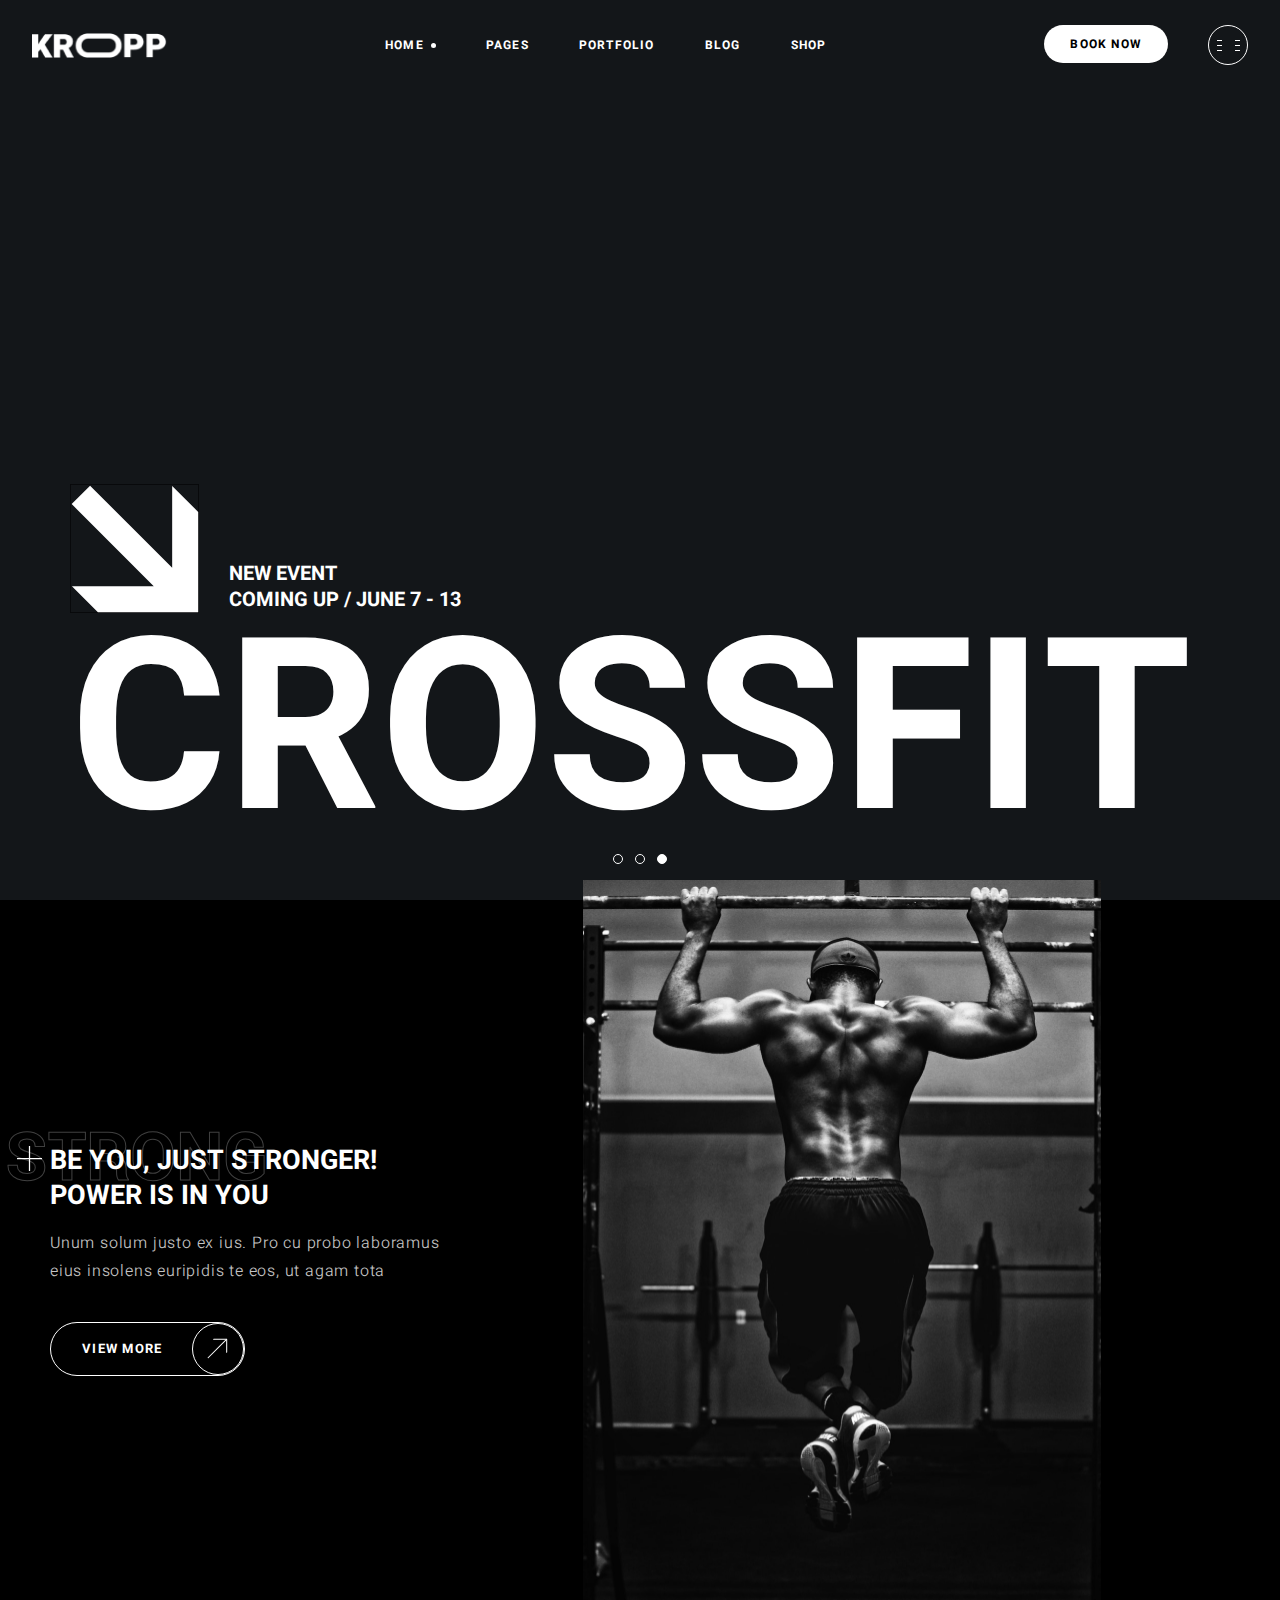
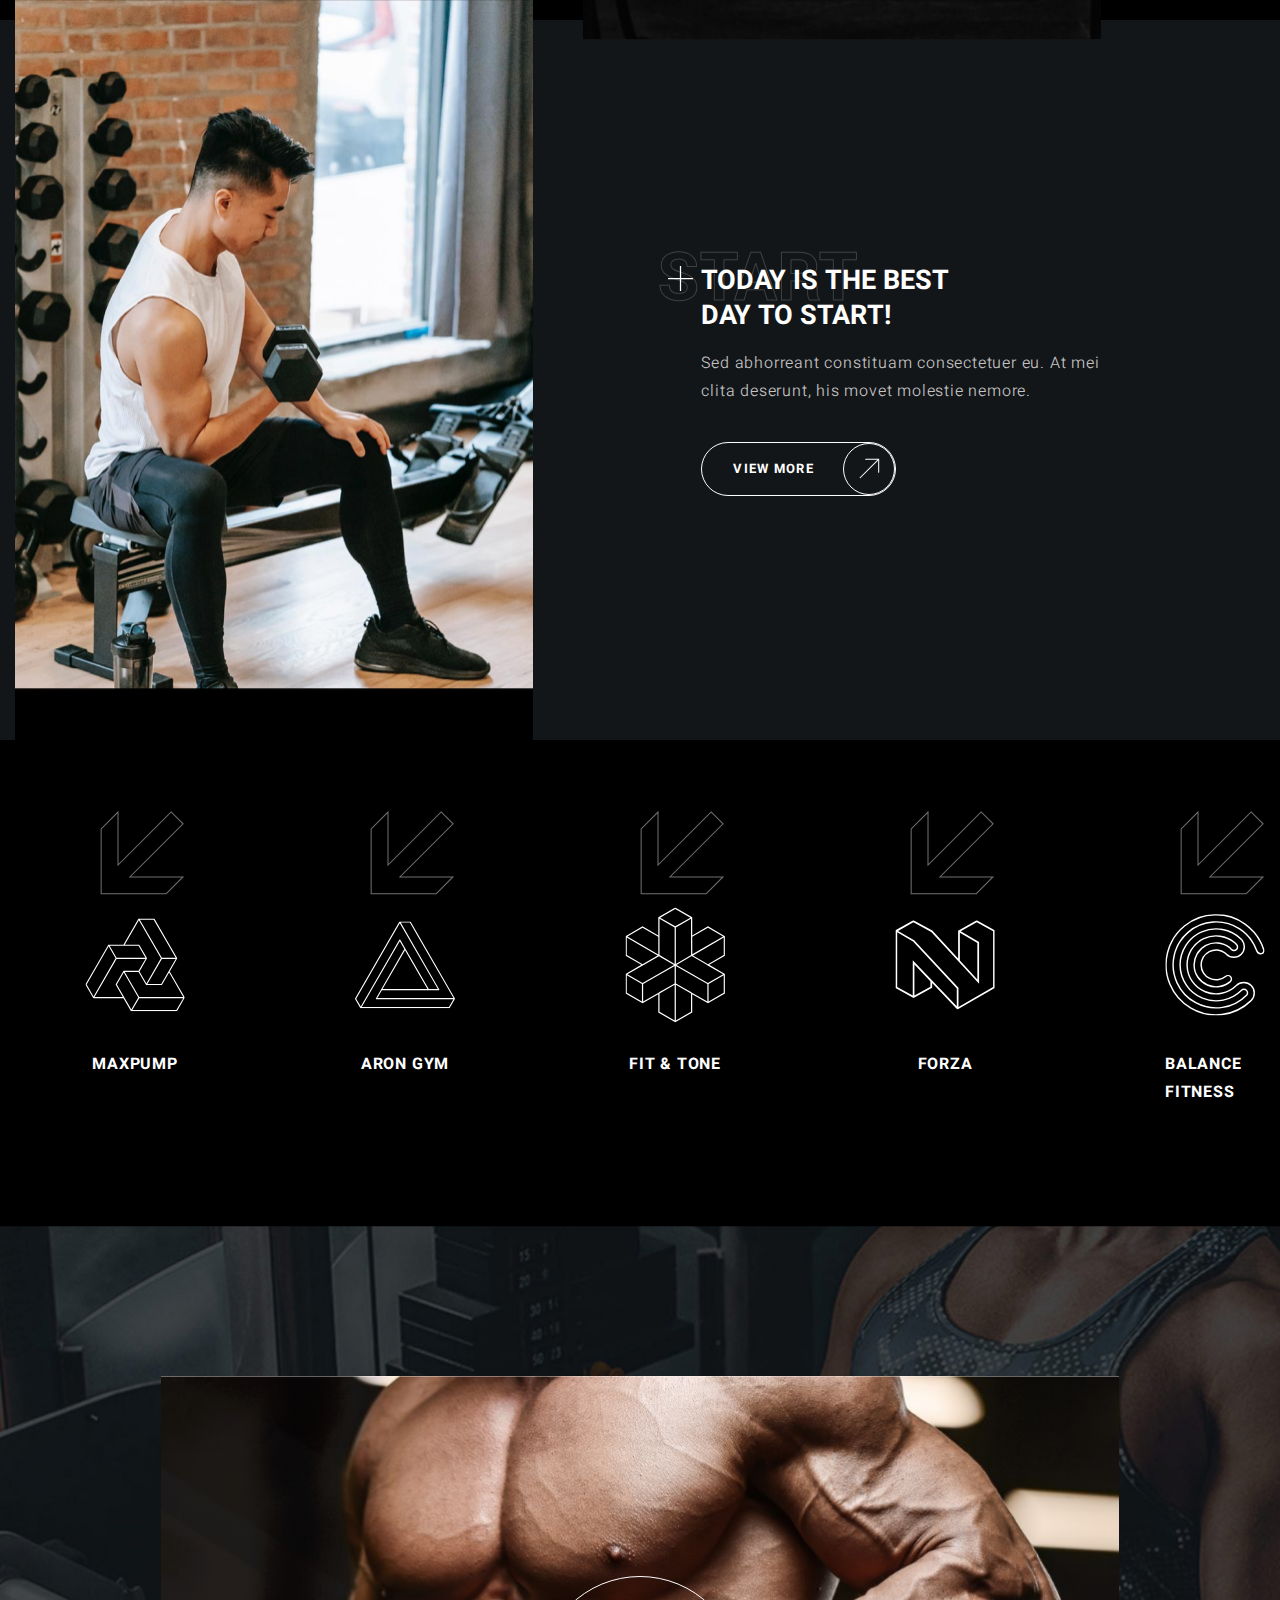
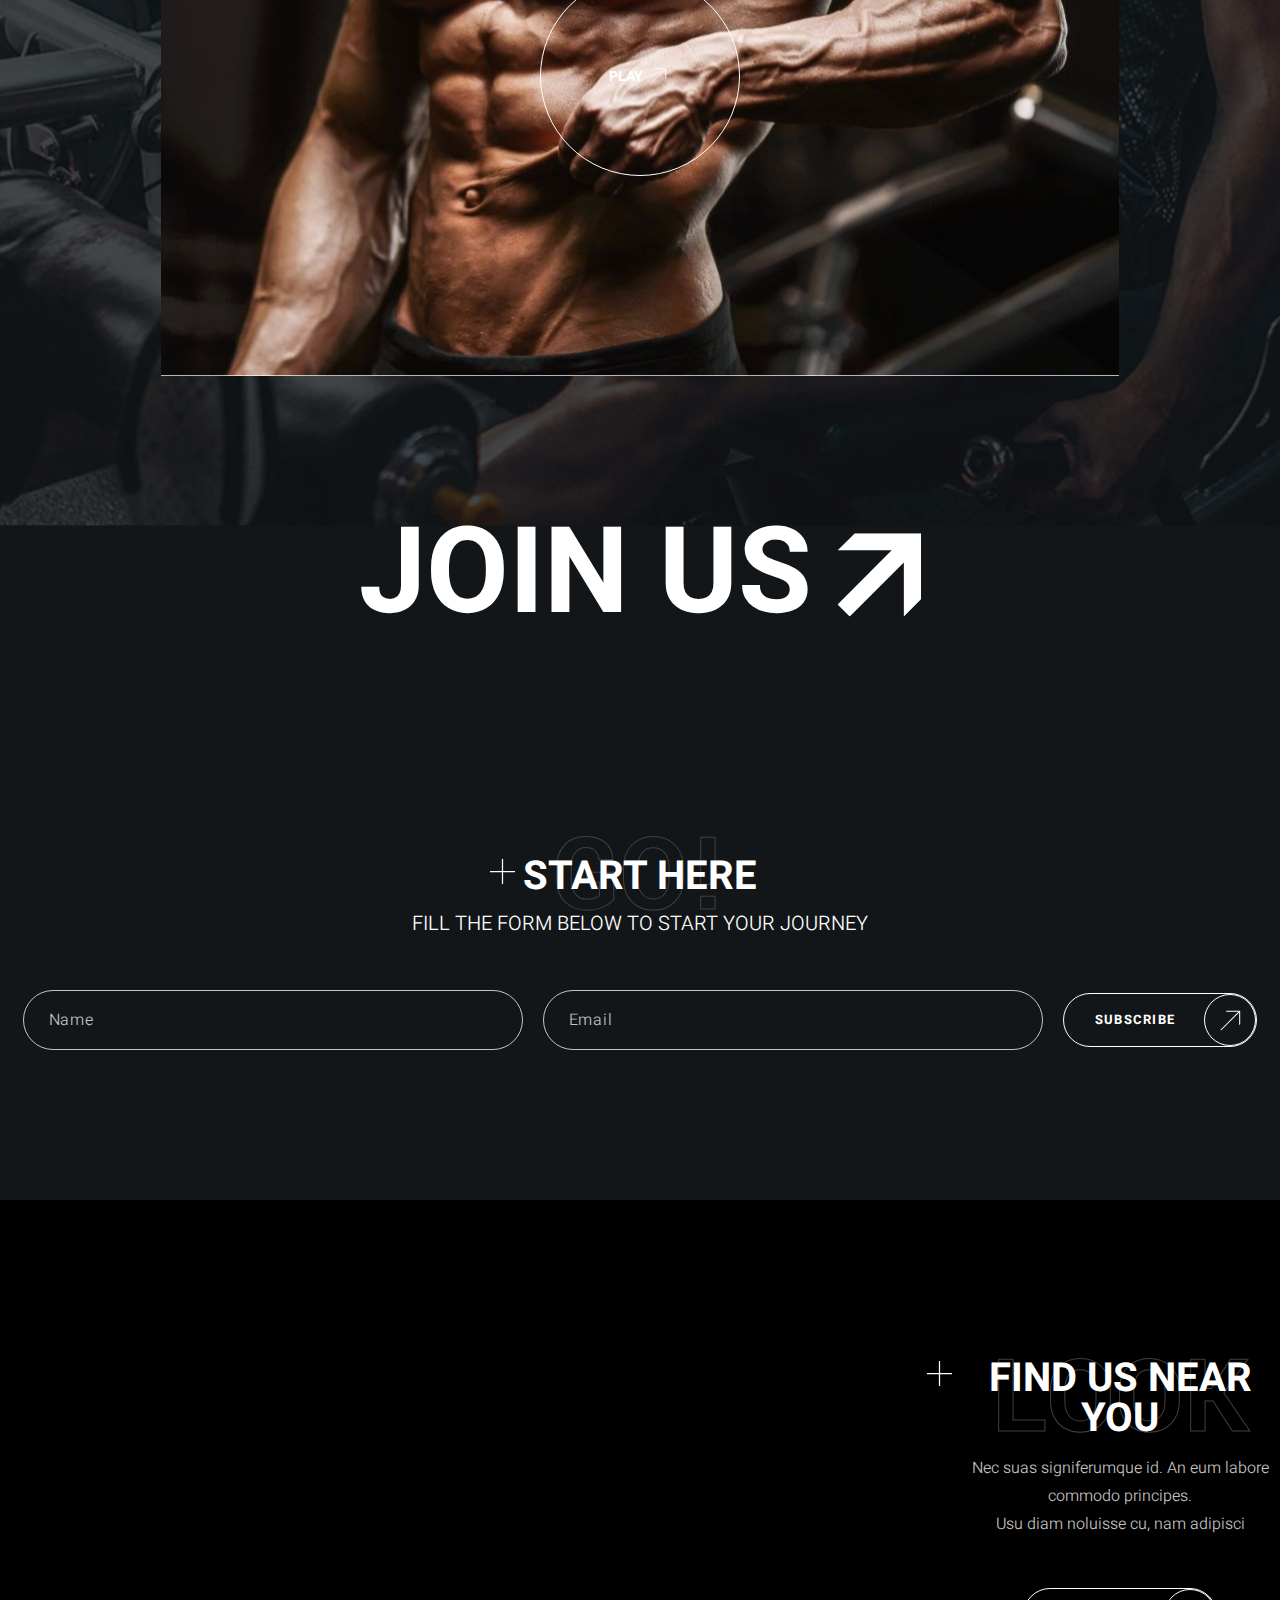
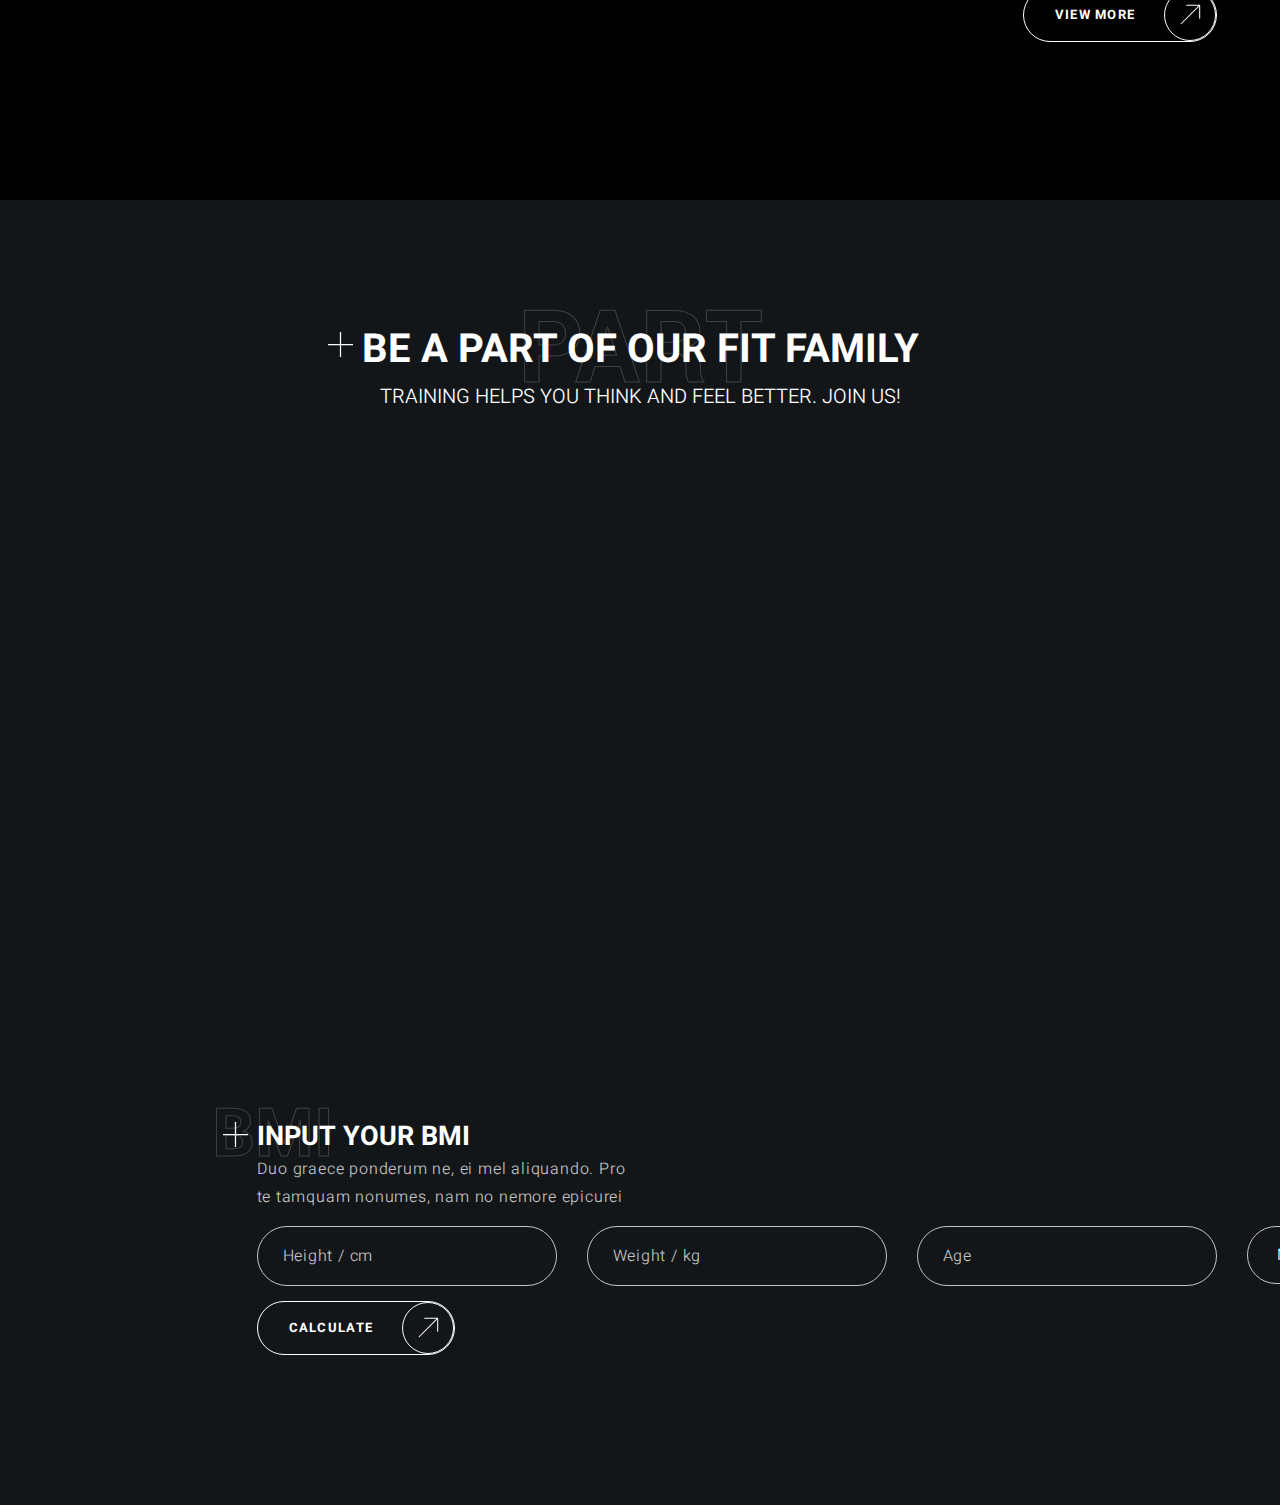
<file: index.html>
<!DOCTYPE html>
<html lang="en">
  <head>
    <meta charset="UTF-8" />
    <meta name="viewport" content="width=device-width, initial-scale=1.0" />
    <title>Kropp Fitness</title>

    <!-- CSS -->
    <link rel="stylesheet" href="./static/styles/style.css" />
  </head>

  <body>
    <header class="header">
      <a class="header-logo" href="/">
        <img
          class="header-logo-image"
          src="./static/images/logo.png"
          alt="logo-img"
          width="135"
          height="25"
          loading="lazy"
        />
      </a>
      <nav class="header-menu">
        <ul class="header-menu-list">
          <li class="header-menu-item">
            <a href="/" class="header-menu-link is-current">Home</a>
          </li>
          <li class="header-menu-item">
            <a href="/" class="header-menu-link">Pages</a>
          </li>
          <li class="header-menu-item">
            <a href="/" class="header-menu-link">Portfolio</a>
          </li>
          <li class="header-menu-item">
            <a href="/" class="header-menu-link">Blog</a>
          </li>
          <li class="header-menu-item">
            <a href="/" class="header-menu-link">Shop</a>
          </li>
        </ul>
      </nav>
      <div class="header-actions">
        <button class="header-book-button button" type="button">
          Book now
        </button>
        <button
          class="header-burger-button"
          type="button"
          title="Text Open Menu"
        >
          <span class="visually-hidden">Open Menu</span>
          <span class="header-burger-button-line"></span>
          <span class="header-burger-button-line"></span>
          <span class="header-burger-button-line"></span>
        </button>
      </div>
    </header>
    <main class="content">
      <h1 class="visually-hidden">Kropp Fitness Club</h1>
      <section class="banner">
        <h2 class="visually-hidden">Upcomming-events</h2>
        <div class="banner-body">
          <div class="banner-info">
            New event <br />
            coming up /&nbsp;<time datetime="06-07">june 7</time>&nbsp;-&nbsp;
            <time datetime="06-13">13</time>
          </div>
          <h3 class="banner-title">Crossfit</h3>
        </div>
        <div class="banner-pagination">
          <ul class="banner-pagination-list">
            <li class="banner-pagination-item">
              <button class="banner-pagination-button" type="button"></button>
            </li>
            <li class="banner-pagination-item">
              <button class="banner-pagination-button" type="button"></button>
            </li>
            <li class="banner-pagination-item">
              <button
                class="banner-pagination-button is-current"
                type="button"
              ></button>
            </li>
          </ul>
        </div>
      </section>

      <section class="motivation">
        <h2 class="visually-hidden">motivation</h2>
        <ul class="motivation-list">
          <li class="motivation-item">
            <div class="motivation-card container">
              <div class="motivation-card-body">
                <h3
                  class="motivation-card-title title-medium backgr-title"
                  data-title="strong"
                >
                  Be you, just stronger! <br />
                  Power is in you
                </h3>
                <div class="motivation-card-description description-light">
                  <p>
                    Unum solum justo ex ius. Pro cu probo laboramus eius
                    insolens euripidis te eos, ut agam tota
                  </p>
                </div>
                <a href="/" class="motivation-card-btn button arrow-btn"
                  >View more</a
                >
              </div>
              <img
                class="motivation-card-image"
                src="./static/images/motivation/1.jpg"
                alt="man doing pull-ups"
                width="518"
                height="760"
                loading="lazy"
              />
            </div>
          </li>
          <li class="motivation-item">
            <div class="motivation-card container">
              <div class="motivation-card-body">
                <h3
                  class="motivation-card-title title-medium backgr-title"
                  data-title="start"
                >
                  Today is the best <br />
                  day to start!
                </h3>
                <div class="motivation-card-description description-light">
                  <p>
                    Sed abhorreant constituam consectetuer eu. At mei clita
                    deserunt, his movet molestie nemore.
                  </p>
                </div>
                <a href="/" class="motivation-card-btn button arrow-btn"
                  >View more</a
                >
              </div>
              <img
                class="motivation-card-image"
                src="./static/images/motivation/2.jpg"
                alt="man doing pull-ups"
                width="518"
                height="760"
                loading="lazy"
              />
            </div>
          </li>
        </ul>
      </section>

      <section class="training-types container-wide">
        <h2 class="visually-hidden">Types of Training</h2>
        <ul class="training-types-list">
          <!-- 1 -->
          <li class="training-types-item">
            <img
              class="training-types-img"
              src="/static/icons/training/1.svg"
              alt="training-type-img"
              width="150"
              height="140"
              loading="lazy"
            />
            <h3 class="training-types-item-text">Maxpump</h3>
          </li>
          <!-- 2 -->
          <li class="training-types-item">
            <img
              class="training-types-img"
              src="/static/icons/training/2.svg"
              alt="training-type-img"
              width="150"
              height="140"
              loading="lazy"
            />
            <h3 class="training-types-item-text">aron gym</h3>
          </li>
          <!-- 3 -->
          <li class="training-types-item">
            <img
              class="training-types-img"
              src="/static/icons/training/3.svg"
              alt="training-type-img"
              width="150"
              height="140"
              loading="lazy"
            />
            <h3 class="training-types-item-text">fit & tone</h3>
          </li>
          <!-- 4 -->
          <li class="training-types-item">
            <img
              class="training-types-img"
              src="/static/icons/training/4.svg"
              alt="training-type-img"
              width="150"
              height="140"
              loading="lazy"
            />
            <h3 class="training-types-item-text">forza</h3>
          </li>
          <!-- 5 -->
          <li class="training-types-item">
            <img
              class="training-types-img"
              src="/static/icons/training/5.svg"
              alt="training-type-img"
              width="150"
              height="140"
              loading="lazy"
            />
            <h3 class="training-types-item-text">balance fitness</h3>
          </li>
          <!-- 6 -->
          <li class="training-types-item">
            <img
              class="training-types-img"
              src="/static/icons/training/6.svg"
              alt="training-type-img"
              width="150"
              height="140"
              loading="lazy"
            />
            <h3 class="training-types-item-text">body sculpt</h3>
          </li>
        </ul>
      </section>

      <section class="join-us">
        <div class="join-us__video-wrapper">
          <video
            class="join-us__video"
            src=""
            width="960"
            height="600"
            poster="/static/images/join_us/video-poster-img.jpg"
          ></video>
          <button class="join-us__video-play-button" type="button">Play</button>
        </div>
        <div class="join-us__body container">
          <h2 class="join-us__title">Join Us</h2>
          <form class="join-us__form">
            <header class="join-us__form-header">
              <h3
                class="join-us__form-title backgr-title medium-title"
                data-title="GO!"
              >
                Start here
              </h3>
              <div class="join-us__form-description description-light-upper">
                fill the form below to start your journey
              </div>
            </header>
            <div class="join-us__form-body">
              <label for="user-name" class="visually-hidden">Name</label>
              <label for="user-email" class="visually-hidden">email</label>
              <input
                type="text"
                id="user-name"
                class="join-us__form-input input"
                type="text"
                placeholder="Name"
              />
              <input
                type="text"
                id="user-email"
                class="join-us__form-input input"
                type="email"
                placeholder="Email"
              />
              <div class="join-us__form-button">
                <button class="button arrow-btn" type="submit">
                  Subscribe
                </button>
              </div>
            </div>
          </form>
        </div>
      </section>

      <section class="location container-wide">
        <img
          class="location__map"
          src="./static/images/location/map.jpg"
          alt="map-img"
          width="960"
          height="600"
          loading="lazy"
        />
        <div class="location__body">
          <h2
            class="location__body-title backgr-title medium-title"
            data-title="look"
          >
            Find us near you
          </h2>
          <p class="location__body-text">
            Nec suas signiferumque id. An eum labore commodo principes. <br />
            Usu diam noluisse cu, nam adipisci
          </p>
          <button class="location__body-btn button arrow-btn" type="button">
            view more
          </button>
        </div>
      </section>

      <section class="family">
        <div class="family__title container">
          <h2
            class="family__header backgr-title-centered medium-title"
            data-title="part"
          >
            be a part of our fit family
          </h2>
          <div class="family__desc">
            <p class="description-light-upper">
              Training helps you think and feel better. join us!
            </p>
          </div>
        </div>
        <div class="family__body container-wide">
          <img
            src="/static/images/family/1.jpg"
            alt="family-img"
            width="414"
            height="497"
            loading="lazy"
          />
          <img
            src="/static/images/family/2.jpg"
            alt="family-img"
            width="744"
            height="497"
            loading="lazy"
          />
          <img
            src="/static/images/family/3.jpg"
            alt="family-img"
            width="396"
            height="497"
            loading="lazy"
          />
          <img
            src="/static/images/family/4.jpg"
            alt="family-img"
            width="396"
            height="497"
            loading="lazy"
          />
          <img
            src="/static/images/family/5.jpg"
            alt="family-img"
            width="414"
            height="497"
            loading="lazy"
          />
        </div>
      </section>

      <section class="calculate">
        <div class="calculate__wrapper container">
          <div class="calculate__mbi">
            <div class="calculate__head">
              <h2
                class="calculate__title title-medium backgr-title"
                data-title="bmi"
              >
                Input your BMI
              </h2>
              <div class="calculate__desc">
                <p class="description-light">
                  Duo graece ponderum ne, ei mel aliquando. Pro te tamquam
                  nonumes, nam no nemore epicurei
                </p>
              </div>
            </div>
            <div class="calculate__form">
              <div class="calculate__form-body">

                <!-- 1 -->
                <label for="calculate-height" class="visually-hidden"
                  >Height</label
                >
                <input
                  type="number"
                  id="calculate-height"
                  class="calculate__input input"
                  placeholder="Height / cm"
                />

                <!-- 2 -->
                <label for="calculate-weight" class="visually-hidden"
                  >Weight</label
                >
                <input
                  type="number"
                  id="calculate-weight"
                  class="calculate__input input"
                  placeholder="Weight / kg"
                />

                <!-- 3 -->
                <label for="calculate-age" class="visually-hidden"
                  >Age</label
                >
                <input
                  type="number"
                  id="calculate-age"
                  class="calculate__input input"
                  placeholder="Age"
                />

                <!-- select 1 -->
                 <select name="" id="" class="calculate__input input">
                  <option value="Male">Male</option>
                  <option value="Female">Female</option>
                 </select>
              </div>
              <div class="calculate__button">
                <button class="button arrow-btn" type="submit">
                  calculate
                </button>
              </div>
            </div>
          </div>
          <div class="calculate__status">
            <div class="calculate__table"></div>
          </div>
        </div>
      </section>
    </main>

    <footer></footer>
  </body>
</html>
</file>
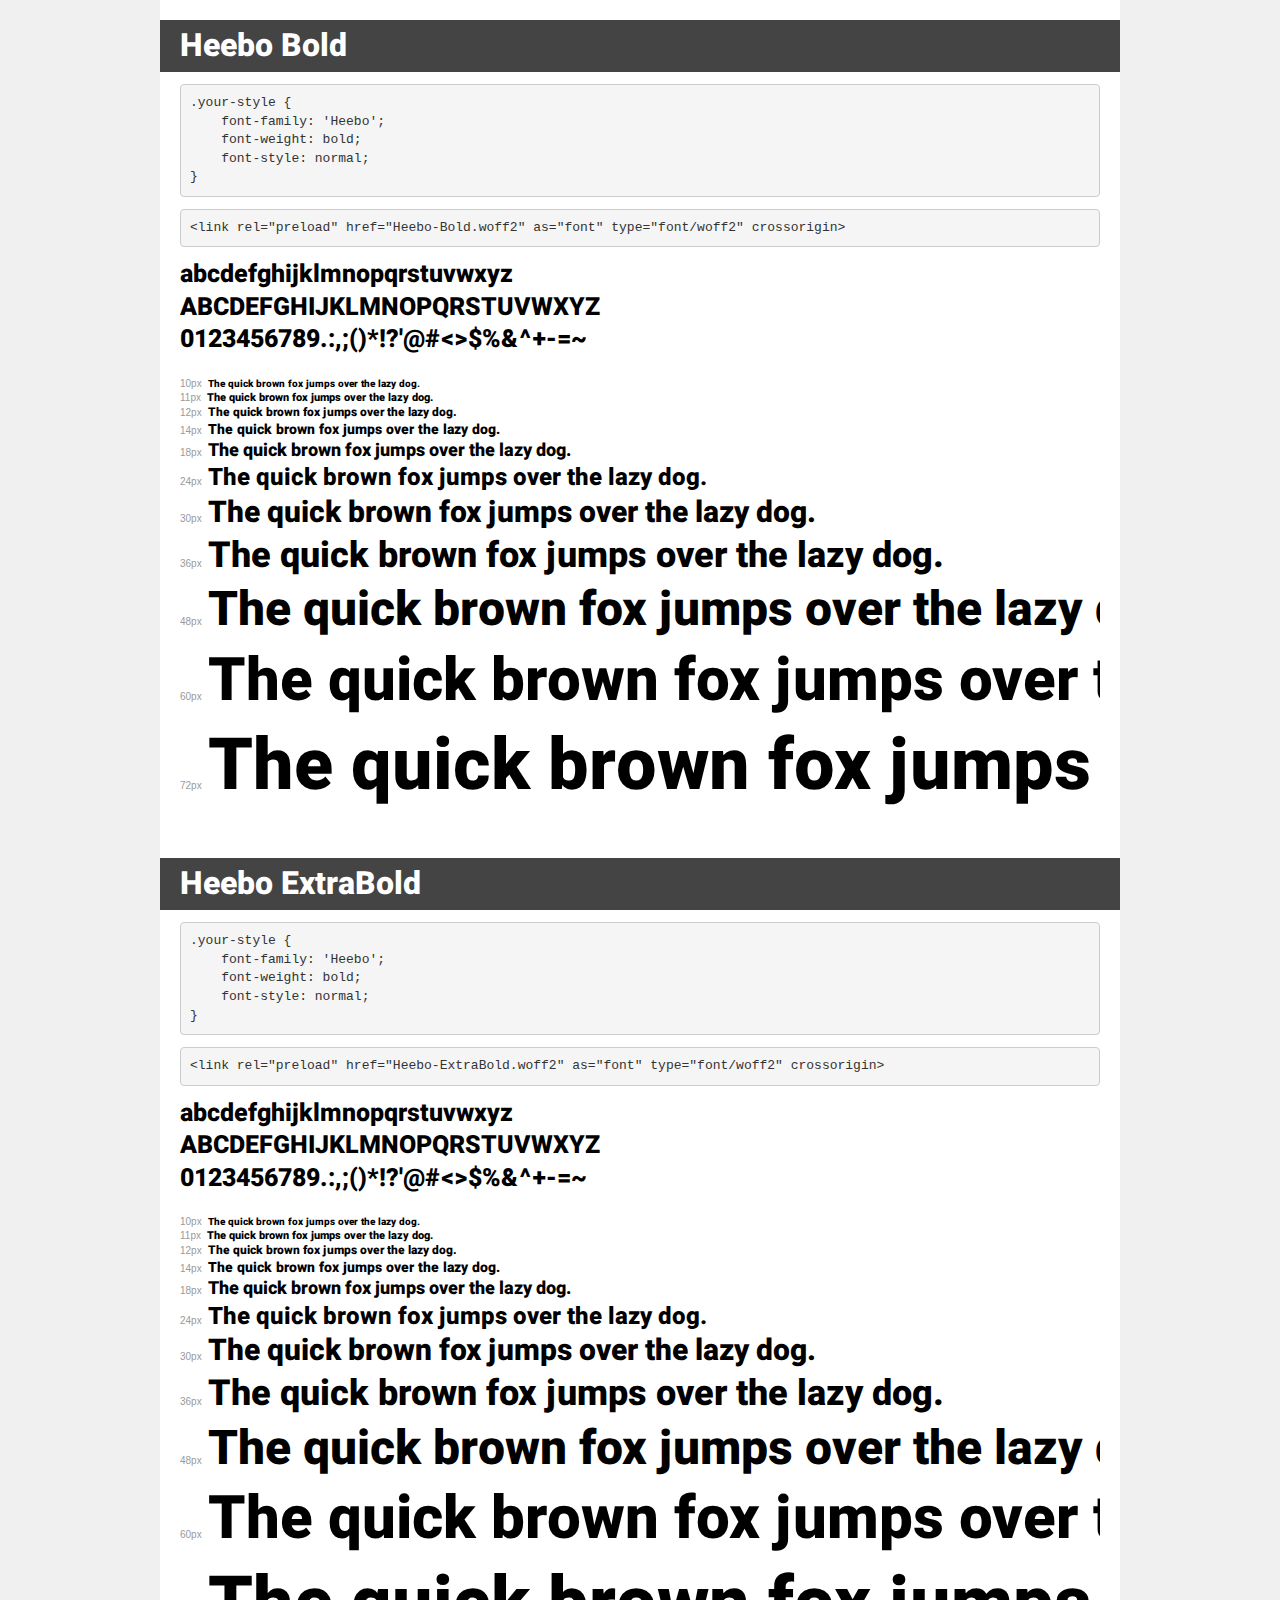
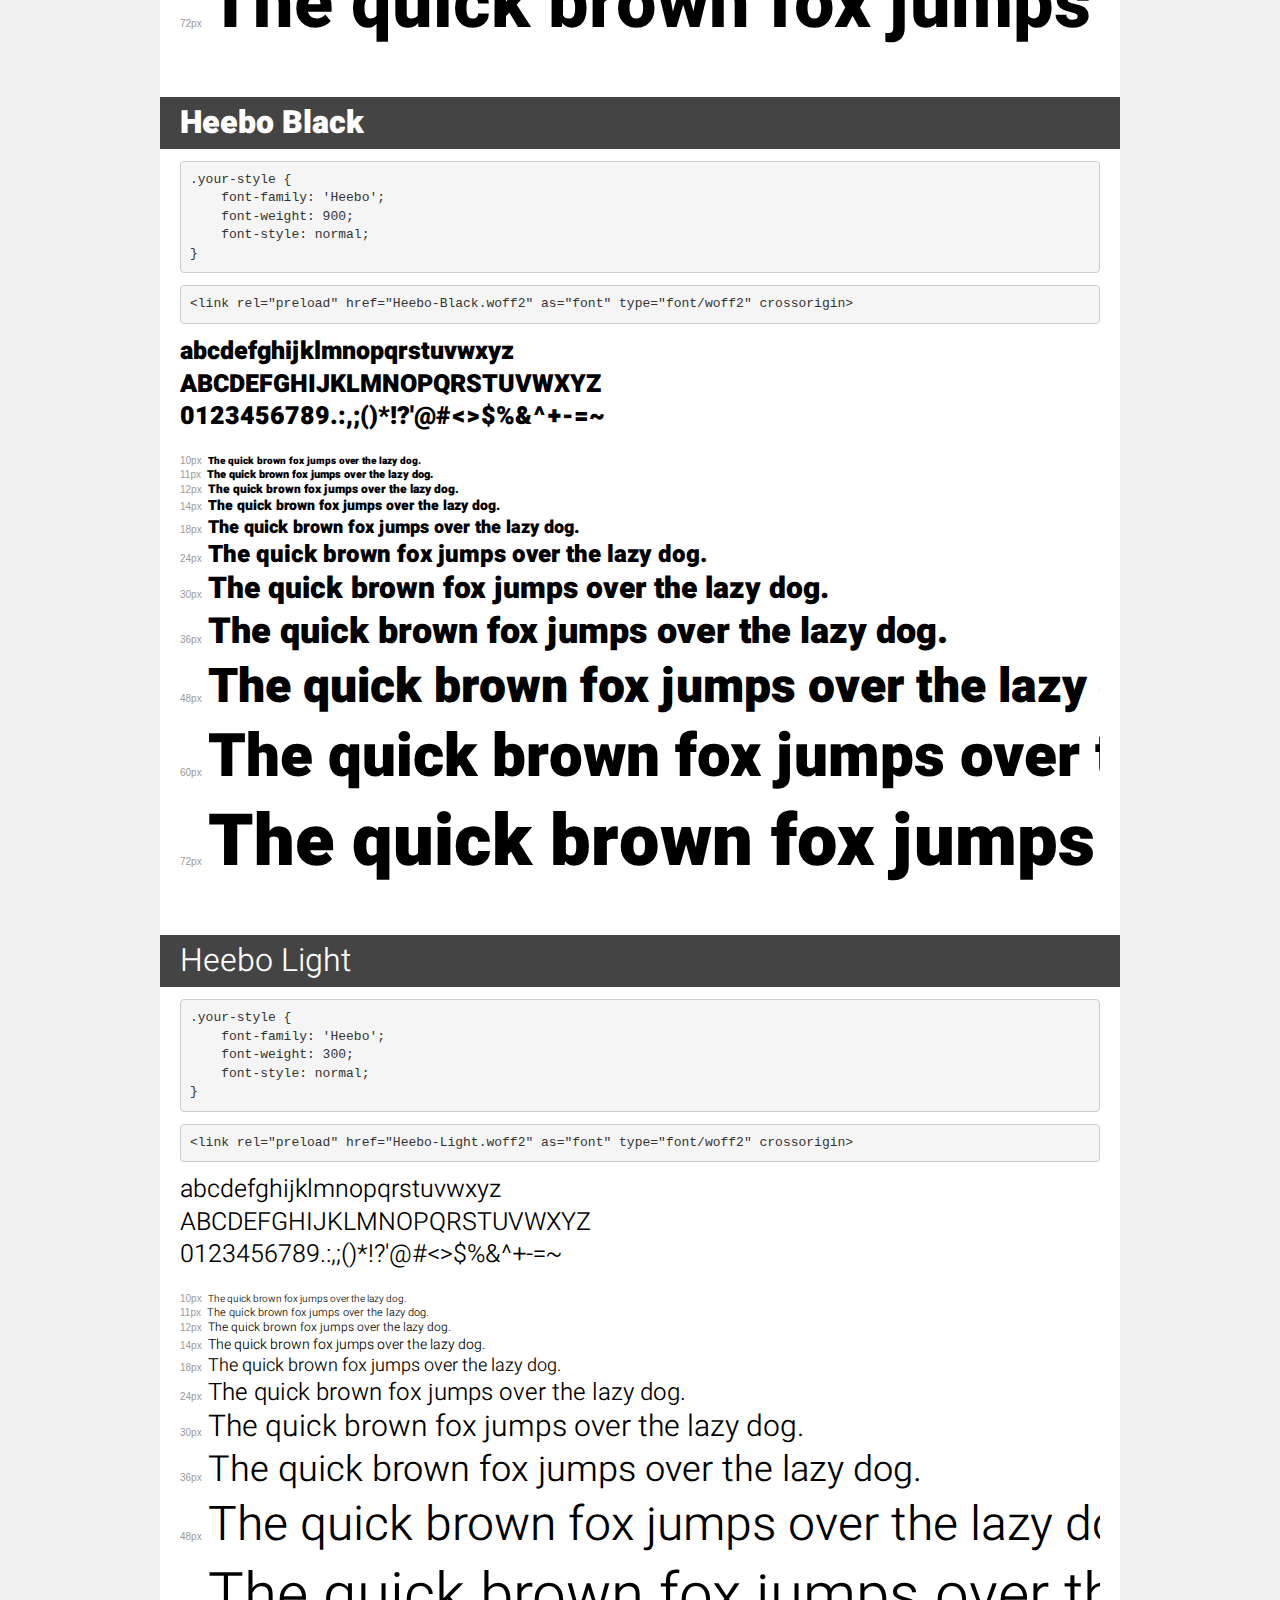
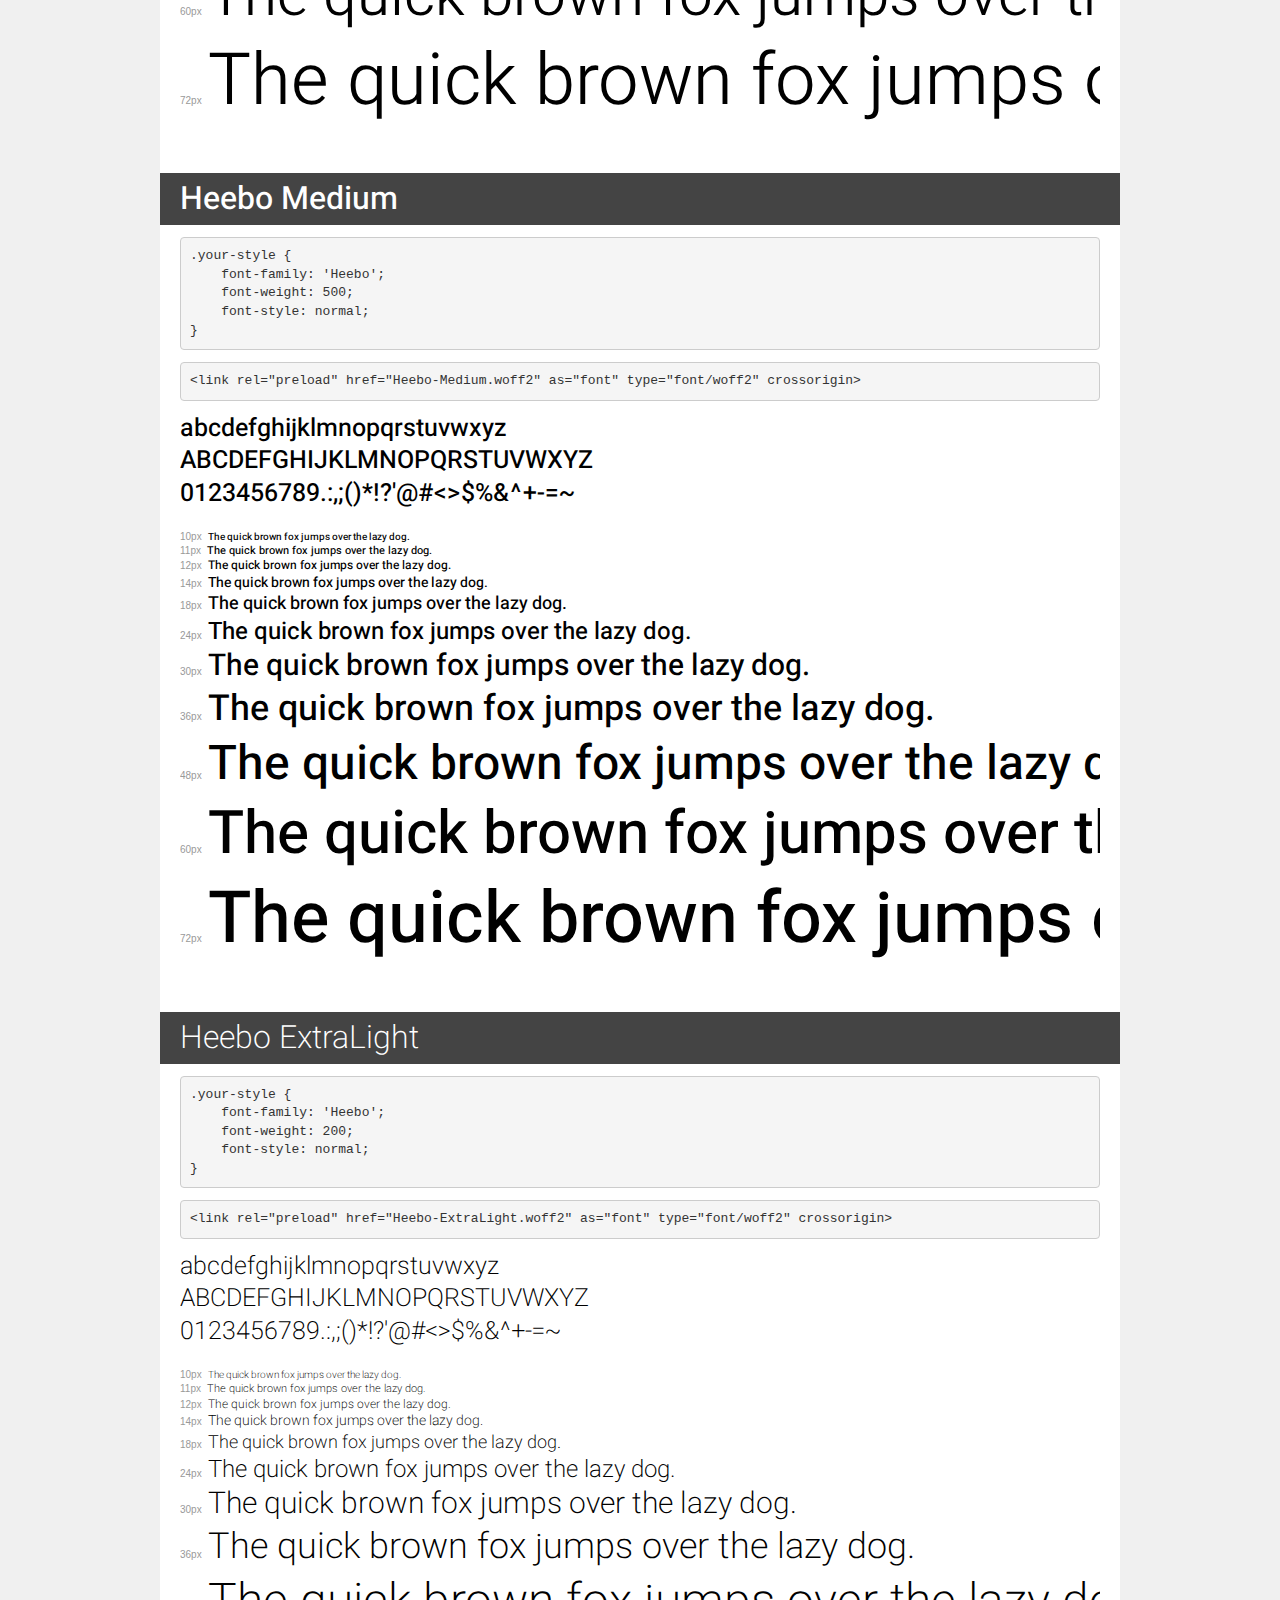
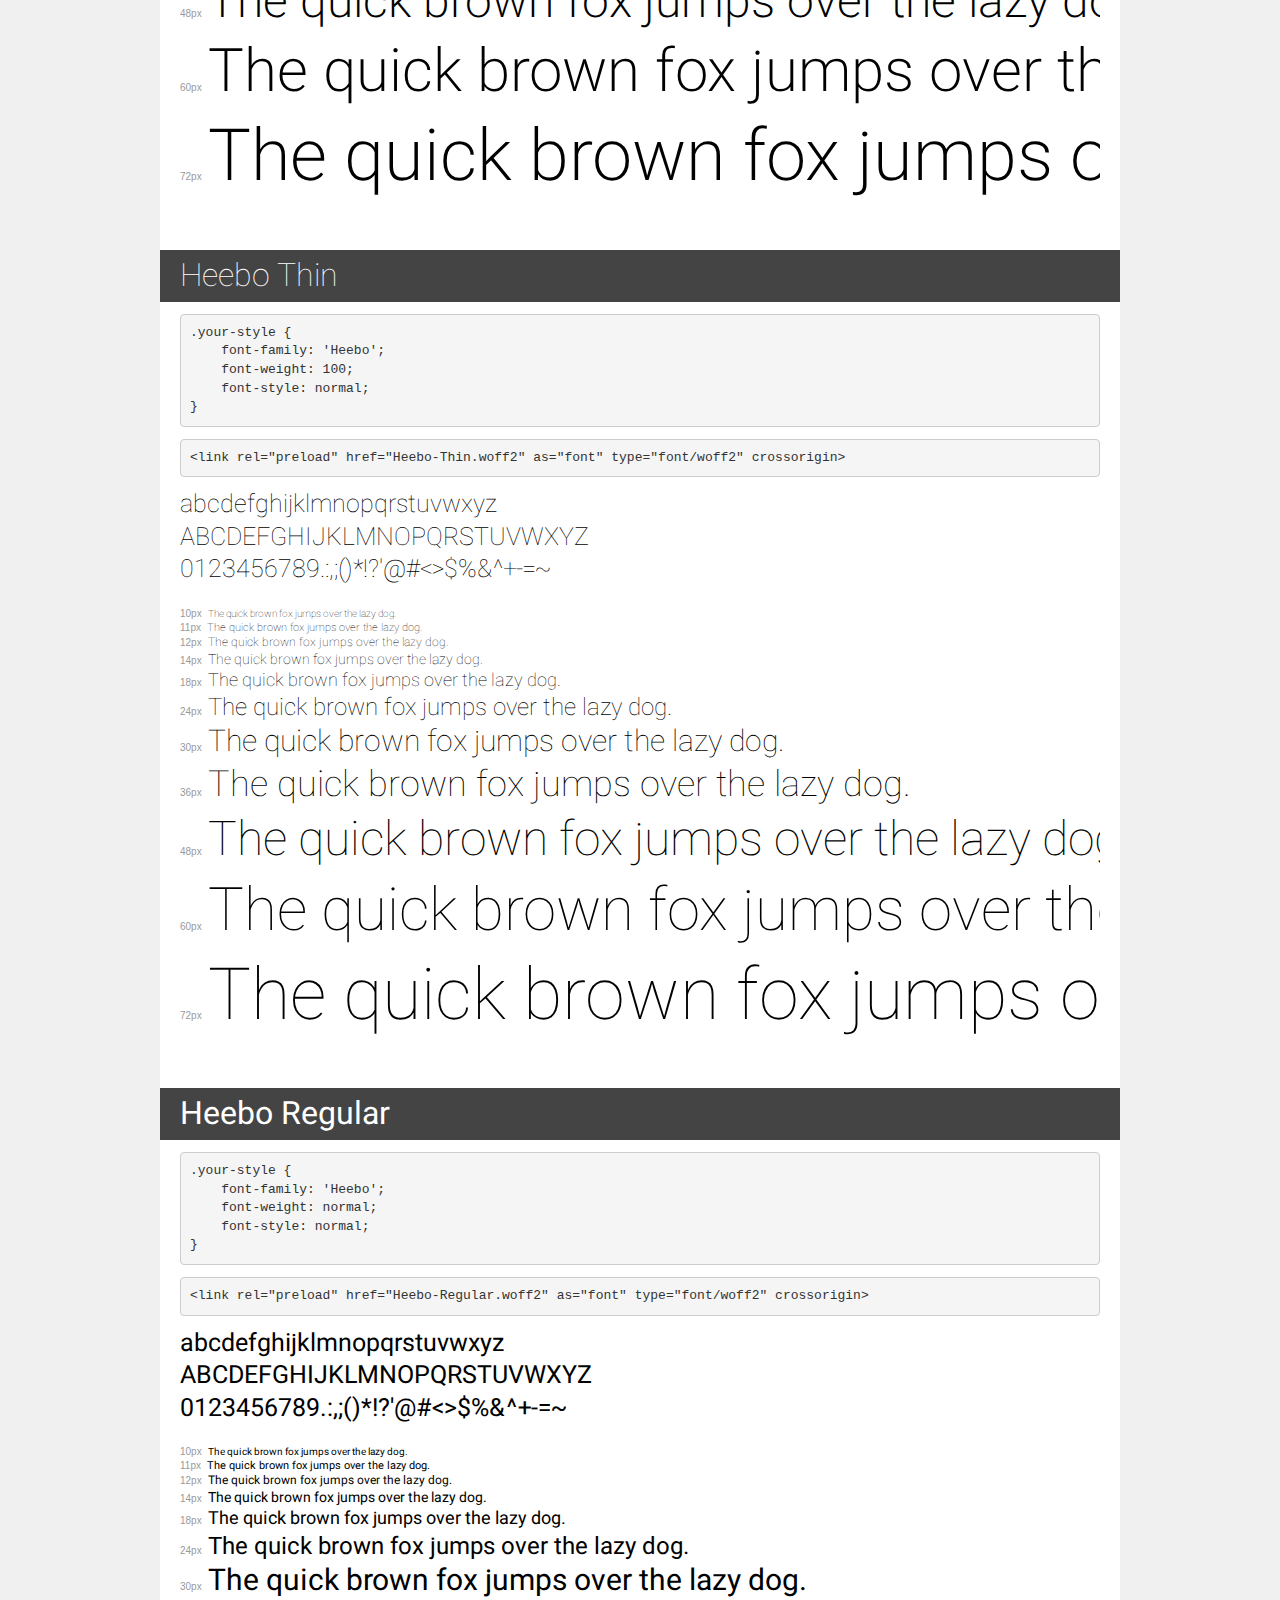
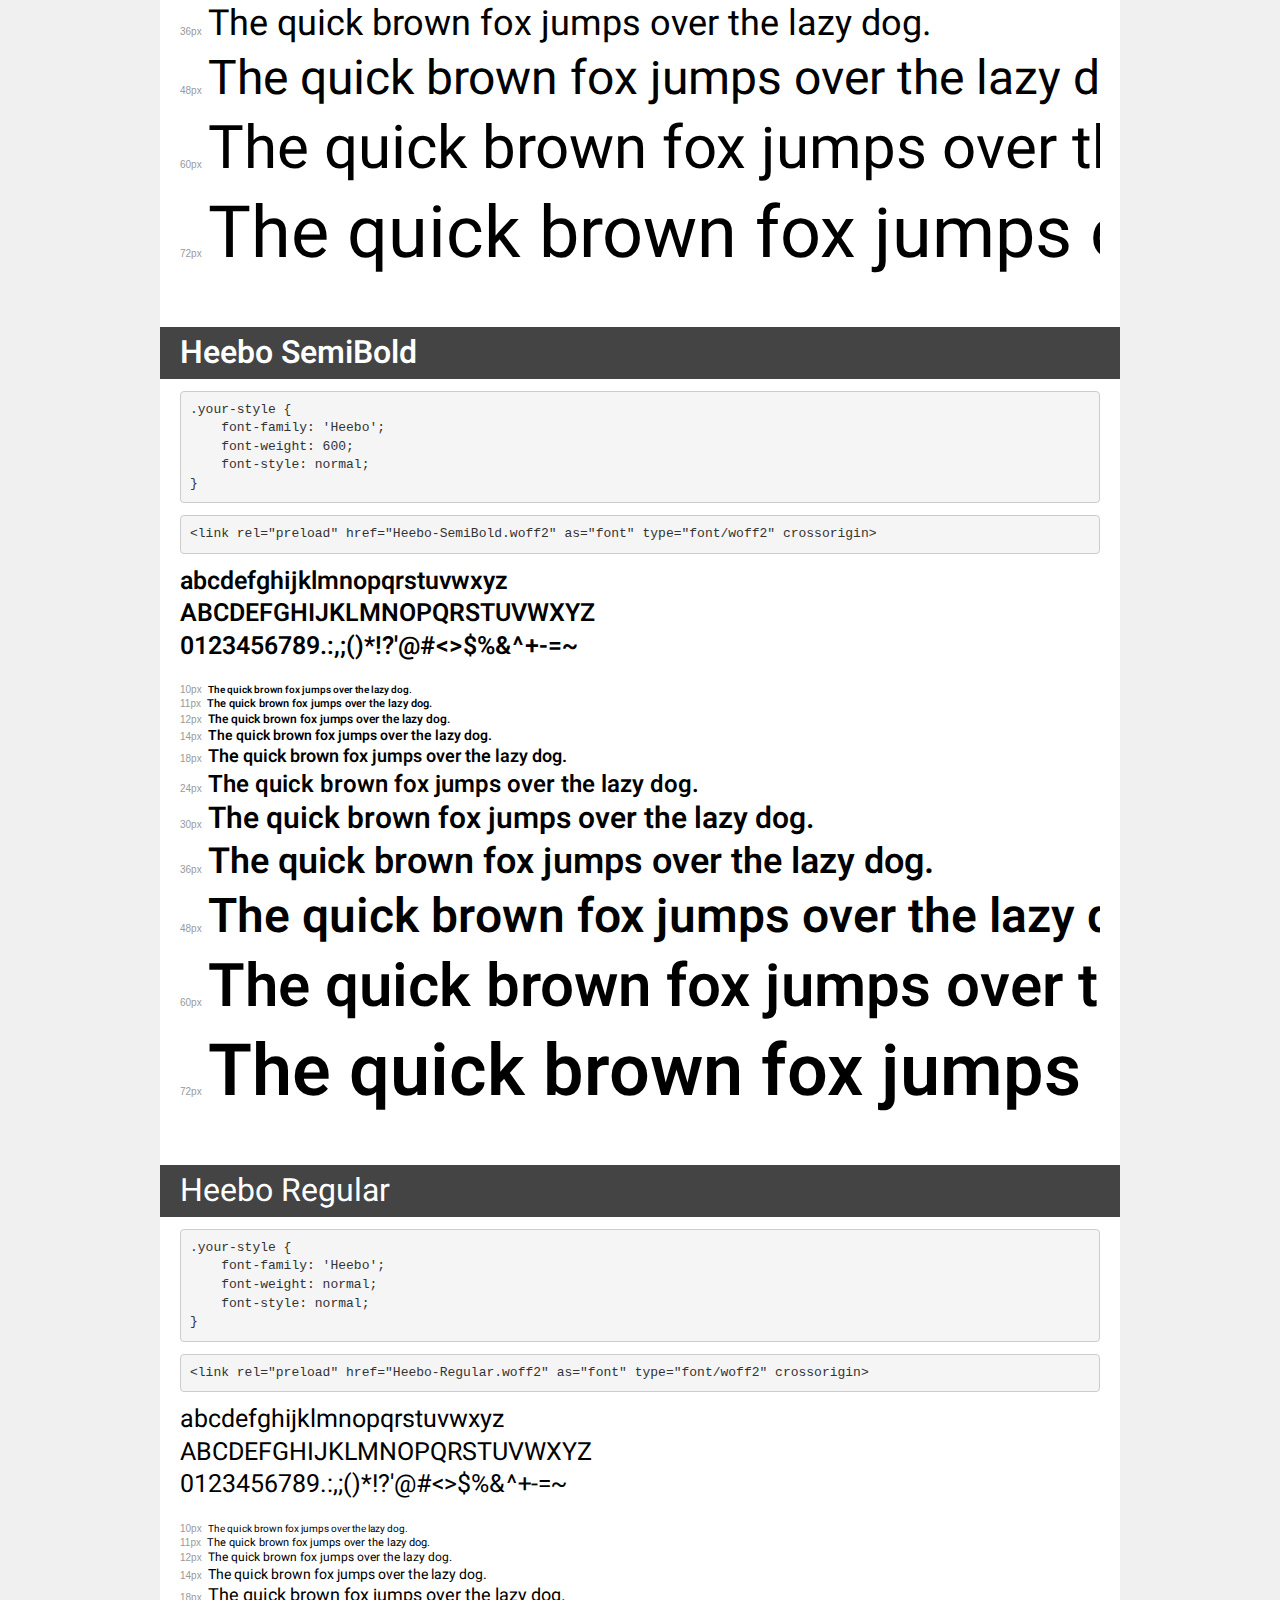
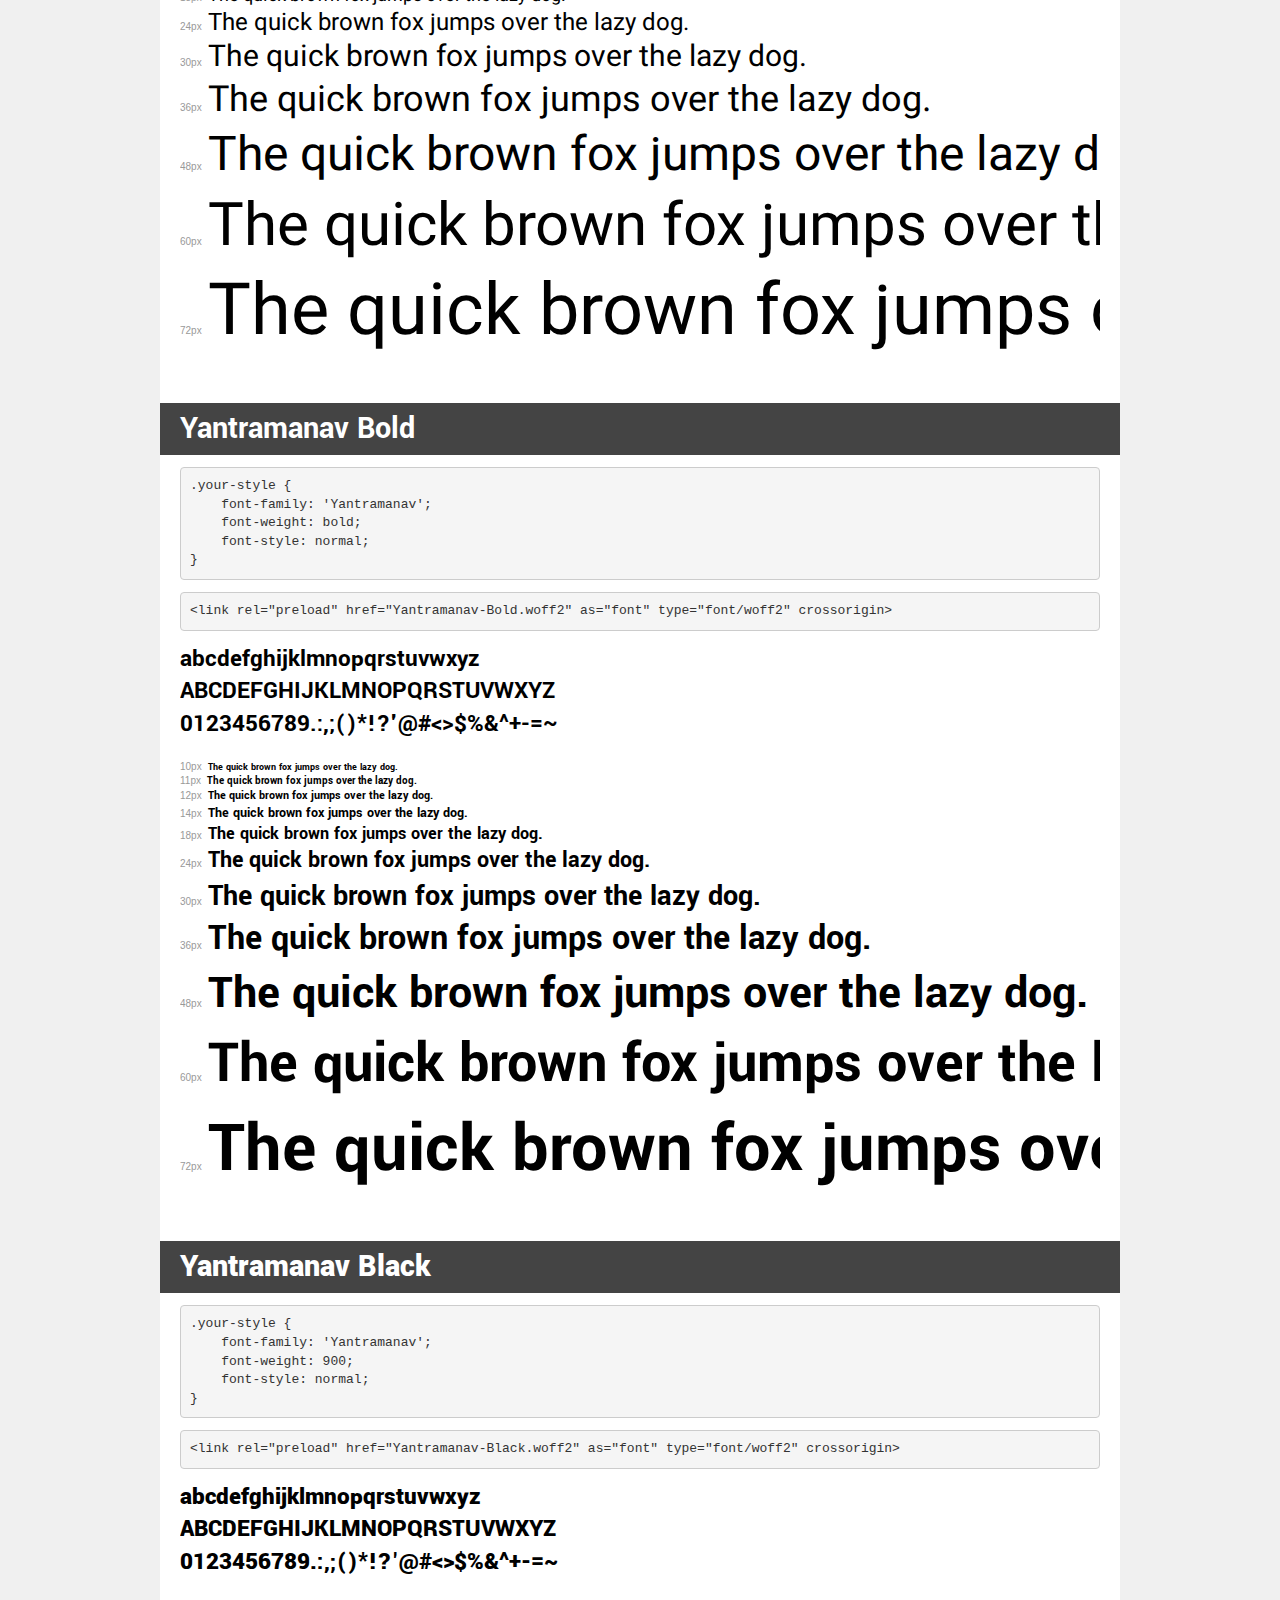
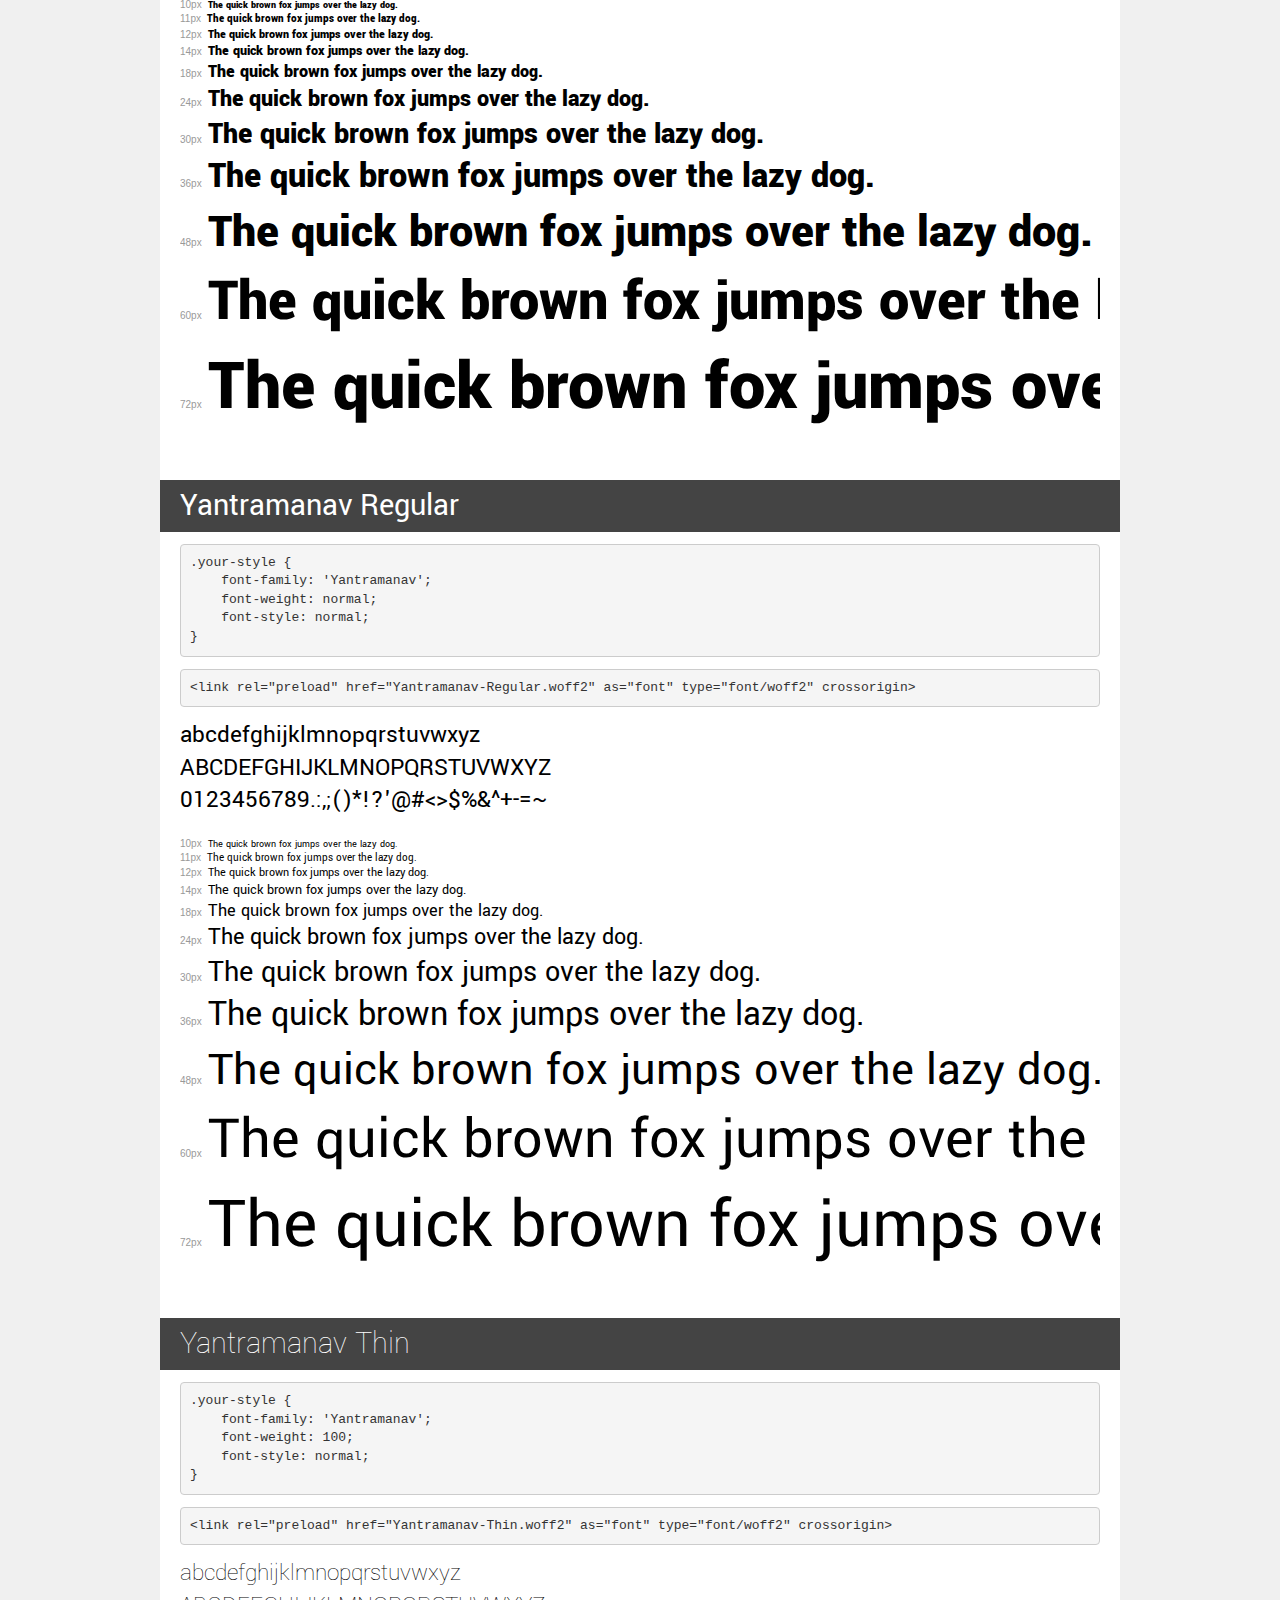
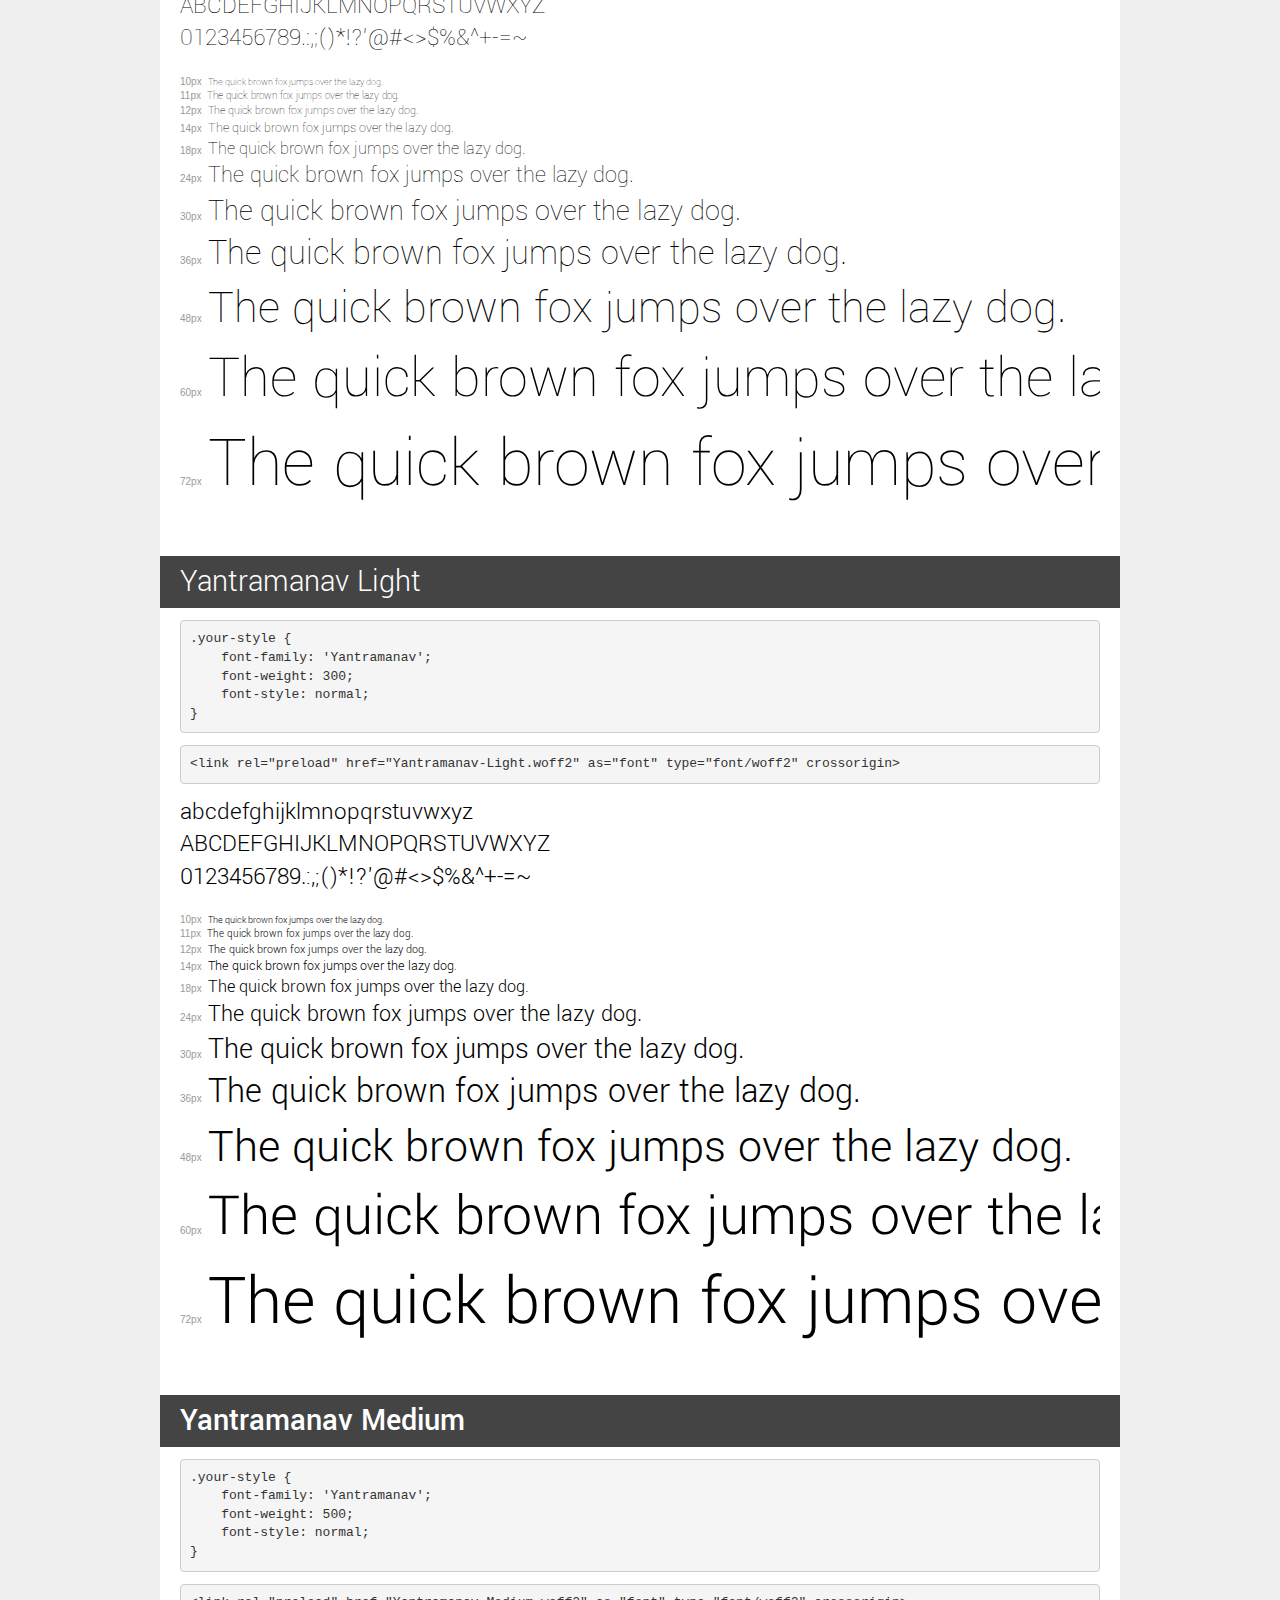
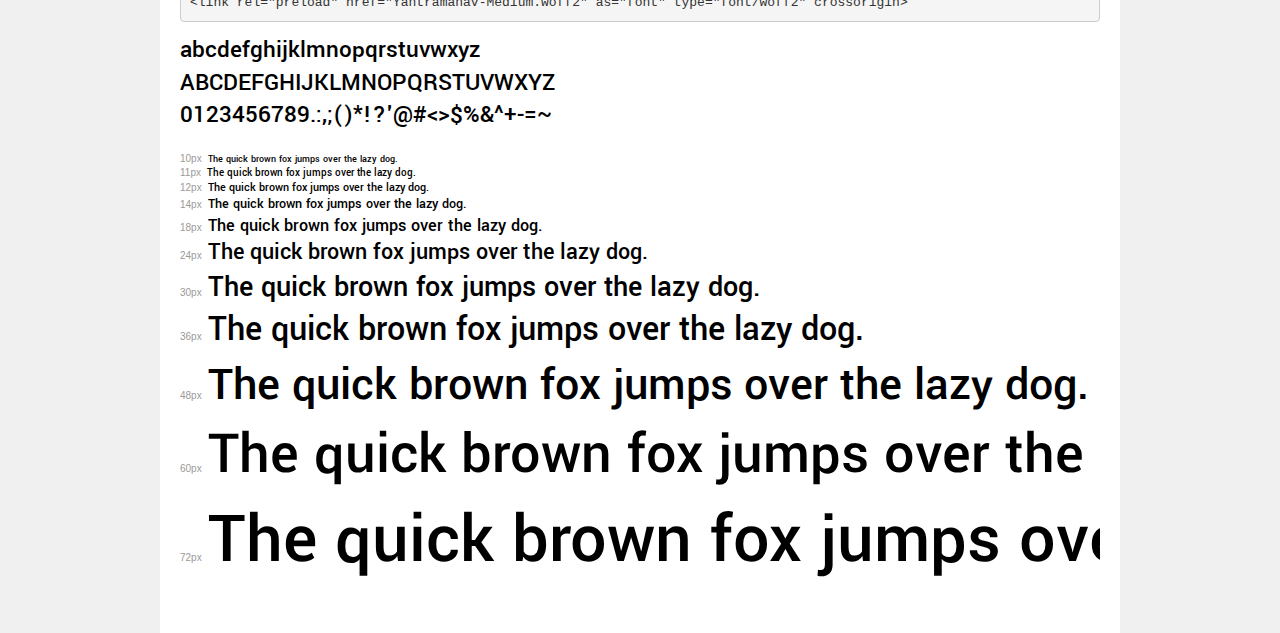
<file: static/fonts/Heebo_Yantramanav-transfonter.org/demo.html>
<!DOCTYPE html>
<html lang="en">
<head>
    <meta charset="utf-8">
    <meta http-equiv="X-UA-Compatible" content="IE=edge">
    <meta name="viewport" content="width=device-width, initial-scale=1">
    <meta name="robots" content="noindex, noarchive">
    <meta name="format-detection" content="telephone=no">
    <title>Transfonter demo</title>
    <link href="stylesheet.css" rel="stylesheet">
    <style>
        /*
        http://meyerweb.com/eric/tools/css/reset/
        v2.0 | 20110126
        License: none (public domain)
        */
        html, body, div, span, applet, object, iframe,
        h1, h2, h3, h4, h5, h6, p, blockquote, pre,
        a, abbr, acronym, address, big, cite, code,
        del, dfn, em, img, ins, kbd, q, s, samp,
        small, strike, strong, sub, sup, tt, var,
        b, u, i, center,
        dl, dt, dd, ol, ul, li,
        fieldset, form, label, legend,
        table, caption, tbody, tfoot, thead, tr, th, td,
        article, aside, canvas, details, embed,
        figure, figcaption, footer, header, hgroup,
        menu, nav, output, ruby, section, summary,
        time, mark, audio, video {
            margin: 0;
            padding: 0;
            border: 0;
            font-size: 100%;
            font: inherit;
            vertical-align: baseline;
        }
        /* HTML5 display-role reset for older browsers */
        article, aside, details, figcaption, figure,
        footer, header, hgroup, menu, nav, section {
            display: block;
        }
        body {
            line-height: 1;
        }
        ol, ul {
            list-style: none;
        }
        blockquote, q {
            quotes: none;
        }
        blockquote:before, blockquote:after,
        q:before, q:after {
            content: '';
            content: none;
        }
        table {
            border-collapse: collapse;
            border-spacing: 0;
        }
        /* demo styles */
        body {
            background: #f0f0f0;
            color: #000;
        }
        .page {
            background: #fff;
            width: 920px;
            margin: 0 auto;
            padding: 20px 20px 0 20px;
            overflow: hidden;
        }
        .font-container {
            overflow-x: auto;
            overflow-y: hidden;
            margin-bottom: 40px;
            line-height: 1.3;
            white-space: nowrap;
            padding-bottom: 5px;
        }
        h1 {
            position: relative;
            background: #444;
            font-size: 32px;
            color: #fff;
            padding: 10px 20px;
            margin: 0 -20px 12px -20px;
        }
        .letters {
            font-size: 25px;
            margin-bottom: 20px;
        }
        .s10:before {
            content: '10px';
        }
        .s11:before {
            content: '11px';
        }
        .s12:before {
            content: '12px';
        }
        .s14:before {
            content: '14px';
        }
        .s18:before {
            content: '18px';
        }
        .s24:before {
            content: '24px';
        }
        .s30:before {
            content: '30px';
        }
        .s36:before {
            content: '36px';
        }
        .s48:before {
            content: '48px';
        }
        .s60:before {
            content: '60px';
        }
        .s72:before {
            content: '72px';
        }
        .s10:before, .s11:before, .s12:before, .s14:before,
        .s18:before, .s24:before, .s30:before, .s36:before,
        .s48:before, .s60:before, .s72:before {
            font-family: Arial, sans-serif;
            font-size: 10px;
            font-weight: normal;
            font-style: normal;
            color: #999;
            padding-right: 6px;
        }
        pre {
            display: block;
            padding: 9px;
            margin: 0 0 12px;
            font-family: Monaco, Menlo, Consolas, "Courier New", monospace;
            font-size: 13px;
            line-height: 1.428571429;
            color: #333;
            font-weight: normal;
            font-style: normal;
            background-color: #f5f5f5;
            border: 1px solid #ccc;
            overflow-x: auto;
            border-radius: 4px;
        }
        /* responsive */
        @media (max-width: 959px) {
            .page {
                width: auto;
                margin: 0;
            }
        }
    </style>
</head>
<body>
<div class="page">
    <div class="demo">
        <h1 style="font-family: 'Heebo'; font-weight: bold; font-style: normal;">Heebo Bold</h1>
        <pre title="Usage">.your-style {
    font-family: 'Heebo';
    font-weight: bold;
    font-style: normal;
}</pre>
        <pre title="Preload (optional)">
&lt;link rel=&quot;preload&quot; href=&quot;Heebo-Bold.woff2&quot; as=&quot;font&quot; type=&quot;font/woff2&quot; crossorigin&gt;</pre>
        <div class="font-container" style="font-family: 'Heebo'; font-weight: bold; font-style: normal;">
            <p class="letters">
                abcdefghijklmnopqrstuvwxyz<br>
ABCDEFGHIJKLMNOPQRSTUVWXYZ<br>
                0123456789.:,;()*!?'@#&lt;&gt;$%&^+-=~
            </p>
            <p class="s10" style="font-size: 10px;">The quick brown fox jumps over the lazy dog.</p>
            <p class="s11" style="font-size: 11px;">The quick brown fox jumps over the lazy dog.</p>
            <p class="s12" style="font-size: 12px;">The quick brown fox jumps over the lazy dog.</p>
            <p class="s14" style="font-size: 14px;">The quick brown fox jumps over the lazy dog.</p>
            <p class="s18" style="font-size: 18px;">The quick brown fox jumps over the lazy dog.</p>
            <p class="s24" style="font-size: 24px;">The quick brown fox jumps over the lazy dog.</p>
            <p class="s30" style="font-size: 30px;">The quick brown fox jumps over the lazy dog.</p>
            <p class="s36" style="font-size: 36px;">The quick brown fox jumps over the lazy dog.</p>
            <p class="s48" style="font-size: 48px;">The quick brown fox jumps over the lazy dog.</p>
            <p class="s60" style="font-size: 60px;">The quick brown fox jumps over the lazy dog.</p>
            <p class="s72" style="font-size: 72px;">The quick brown fox jumps over the lazy dog.</p>
        </div>
    </div>

    <div class="demo">
        <h1 style="font-family: 'Heebo'; font-weight: bold; font-style: normal;">Heebo ExtraBold</h1>
        <pre title="Usage">.your-style {
    font-family: 'Heebo';
    font-weight: bold;
    font-style: normal;
}</pre>
        <pre title="Preload (optional)">
&lt;link rel=&quot;preload&quot; href=&quot;Heebo-ExtraBold.woff2&quot; as=&quot;font&quot; type=&quot;font/woff2&quot; crossorigin&gt;</pre>
        <div class="font-container" style="font-family: 'Heebo'; font-weight: bold; font-style: normal;">
            <p class="letters">
                abcdefghijklmnopqrstuvwxyz<br>
ABCDEFGHIJKLMNOPQRSTUVWXYZ<br>
                0123456789.:,;()*!?'@#&lt;&gt;$%&^+-=~
            </p>
            <p class="s10" style="font-size: 10px;">The quick brown fox jumps over the lazy dog.</p>
            <p class="s11" style="font-size: 11px;">The quick brown fox jumps over the lazy dog.</p>
            <p class="s12" style="font-size: 12px;">The quick brown fox jumps over the lazy dog.</p>
            <p class="s14" style="font-size: 14px;">The quick brown fox jumps over the lazy dog.</p>
            <p class="s18" style="font-size: 18px;">The quick brown fox jumps over the lazy dog.</p>
            <p class="s24" style="font-size: 24px;">The quick brown fox jumps over the lazy dog.</p>
            <p class="s30" style="font-size: 30px;">The quick brown fox jumps over the lazy dog.</p>
            <p class="s36" style="font-size: 36px;">The quick brown fox jumps over the lazy dog.</p>
            <p class="s48" style="font-size: 48px;">The quick brown fox jumps over the lazy dog.</p>
            <p class="s60" style="font-size: 60px;">The quick brown fox jumps over the lazy dog.</p>
            <p class="s72" style="font-size: 72px;">The quick brown fox jumps over the lazy dog.</p>
        </div>
    </div>

    <div class="demo">
        <h1 style="font-family: 'Heebo'; font-weight: 900; font-style: normal;">Heebo Black</h1>
        <pre title="Usage">.your-style {
    font-family: 'Heebo';
    font-weight: 900;
    font-style: normal;
}</pre>
        <pre title="Preload (optional)">
&lt;link rel=&quot;preload&quot; href=&quot;Heebo-Black.woff2&quot; as=&quot;font&quot; type=&quot;font/woff2&quot; crossorigin&gt;</pre>
        <div class="font-container" style="font-family: 'Heebo'; font-weight: 900; font-style: normal;">
            <p class="letters">
                abcdefghijklmnopqrstuvwxyz<br>
ABCDEFGHIJKLMNOPQRSTUVWXYZ<br>
                0123456789.:,;()*!?'@#&lt;&gt;$%&^+-=~
            </p>
            <p class="s10" style="font-size: 10px;">The quick brown fox jumps over the lazy dog.</p>
            <p class="s11" style="font-size: 11px;">The quick brown fox jumps over the lazy dog.</p>
            <p class="s12" style="font-size: 12px;">The quick brown fox jumps over the lazy dog.</p>
            <p class="s14" style="font-size: 14px;">The quick brown fox jumps over the lazy dog.</p>
            <p class="s18" style="font-size: 18px;">The quick brown fox jumps over the lazy dog.</p>
            <p class="s24" style="font-size: 24px;">The quick brown fox jumps over the lazy dog.</p>
            <p class="s30" style="font-size: 30px;">The quick brown fox jumps over the lazy dog.</p>
            <p class="s36" style="font-size: 36px;">The quick brown fox jumps over the lazy dog.</p>
            <p class="s48" style="font-size: 48px;">The quick brown fox jumps over the lazy dog.</p>
            <p class="s60" style="font-size: 60px;">The quick brown fox jumps over the lazy dog.</p>
            <p class="s72" style="font-size: 72px;">The quick brown fox jumps over the lazy dog.</p>
        </div>
    </div>

    <div class="demo">
        <h1 style="font-family: 'Heebo'; font-weight: 300; font-style: normal;">Heebo Light</h1>
        <pre title="Usage">.your-style {
    font-family: 'Heebo';
    font-weight: 300;
    font-style: normal;
}</pre>
        <pre title="Preload (optional)">
&lt;link rel=&quot;preload&quot; href=&quot;Heebo-Light.woff2&quot; as=&quot;font&quot; type=&quot;font/woff2&quot; crossorigin&gt;</pre>
        <div class="font-container" style="font-family: 'Heebo'; font-weight: 300; font-style: normal;">
            <p class="letters">
                abcdefghijklmnopqrstuvwxyz<br>
ABCDEFGHIJKLMNOPQRSTUVWXYZ<br>
                0123456789.:,;()*!?'@#&lt;&gt;$%&^+-=~
            </p>
            <p class="s10" style="font-size: 10px;">The quick brown fox jumps over the lazy dog.</p>
            <p class="s11" style="font-size: 11px;">The quick brown fox jumps over the lazy dog.</p>
            <p class="s12" style="font-size: 12px;">The quick brown fox jumps over the lazy dog.</p>
            <p class="s14" style="font-size: 14px;">The quick brown fox jumps over the lazy dog.</p>
            <p class="s18" style="font-size: 18px;">The quick brown fox jumps over the lazy dog.</p>
            <p class="s24" style="font-size: 24px;">The quick brown fox jumps over the lazy dog.</p>
            <p class="s30" style="font-size: 30px;">The quick brown fox jumps over the lazy dog.</p>
            <p class="s36" style="font-size: 36px;">The quick brown fox jumps over the lazy dog.</p>
            <p class="s48" style="font-size: 48px;">The quick brown fox jumps over the lazy dog.</p>
            <p class="s60" style="font-size: 60px;">The quick brown fox jumps over the lazy dog.</p>
            <p class="s72" style="font-size: 72px;">The quick brown fox jumps over the lazy dog.</p>
        </div>
    </div>

    <div class="demo">
        <h1 style="font-family: 'Heebo'; font-weight: 500; font-style: normal;">Heebo Medium</h1>
        <pre title="Usage">.your-style {
    font-family: 'Heebo';
    font-weight: 500;
    font-style: normal;
}</pre>
        <pre title="Preload (optional)">
&lt;link rel=&quot;preload&quot; href=&quot;Heebo-Medium.woff2&quot; as=&quot;font&quot; type=&quot;font/woff2&quot; crossorigin&gt;</pre>
        <div class="font-container" style="font-family: 'Heebo'; font-weight: 500; font-style: normal;">
            <p class="letters">
                abcdefghijklmnopqrstuvwxyz<br>
ABCDEFGHIJKLMNOPQRSTUVWXYZ<br>
                0123456789.:,;()*!?'@#&lt;&gt;$%&^+-=~
            </p>
            <p class="s10" style="font-size: 10px;">The quick brown fox jumps over the lazy dog.</p>
            <p class="s11" style="font-size: 11px;">The quick brown fox jumps over the lazy dog.</p>
            <p class="s12" style="font-size: 12px;">The quick brown fox jumps over the lazy dog.</p>
            <p class="s14" style="font-size: 14px;">The quick brown fox jumps over the lazy dog.</p>
            <p class="s18" style="font-size: 18px;">The quick brown fox jumps over the lazy dog.</p>
            <p class="s24" style="font-size: 24px;">The quick brown fox jumps over the lazy dog.</p>
            <p class="s30" style="font-size: 30px;">The quick brown fox jumps over the lazy dog.</p>
            <p class="s36" style="font-size: 36px;">The quick brown fox jumps over the lazy dog.</p>
            <p class="s48" style="font-size: 48px;">The quick brown fox jumps over the lazy dog.</p>
            <p class="s60" style="font-size: 60px;">The quick brown fox jumps over the lazy dog.</p>
            <p class="s72" style="font-size: 72px;">The quick brown fox jumps over the lazy dog.</p>
        </div>
    </div>

    <div class="demo">
        <h1 style="font-family: 'Heebo'; font-weight: 200; font-style: normal;">Heebo ExtraLight</h1>
        <pre title="Usage">.your-style {
    font-family: 'Heebo';
    font-weight: 200;
    font-style: normal;
}</pre>
        <pre title="Preload (optional)">
&lt;link rel=&quot;preload&quot; href=&quot;Heebo-ExtraLight.woff2&quot; as=&quot;font&quot; type=&quot;font/woff2&quot; crossorigin&gt;</pre>
        <div class="font-container" style="font-family: 'Heebo'; font-weight: 200; font-style: normal;">
            <p class="letters">
                abcdefghijklmnopqrstuvwxyz<br>
ABCDEFGHIJKLMNOPQRSTUVWXYZ<br>
                0123456789.:,;()*!?'@#&lt;&gt;$%&^+-=~
            </p>
            <p class="s10" style="font-size: 10px;">The quick brown fox jumps over the lazy dog.</p>
            <p class="s11" style="font-size: 11px;">The quick brown fox jumps over the lazy dog.</p>
            <p class="s12" style="font-size: 12px;">The quick brown fox jumps over the lazy dog.</p>
            <p class="s14" style="font-size: 14px;">The quick brown fox jumps over the lazy dog.</p>
            <p class="s18" style="font-size: 18px;">The quick brown fox jumps over the lazy dog.</p>
            <p class="s24" style="font-size: 24px;">The quick brown fox jumps over the lazy dog.</p>
            <p class="s30" style="font-size: 30px;">The quick brown fox jumps over the lazy dog.</p>
            <p class="s36" style="font-size: 36px;">The quick brown fox jumps over the lazy dog.</p>
            <p class="s48" style="font-size: 48px;">The quick brown fox jumps over the lazy dog.</p>
            <p class="s60" style="font-size: 60px;">The quick brown fox jumps over the lazy dog.</p>
            <p class="s72" style="font-size: 72px;">The quick brown fox jumps over the lazy dog.</p>
        </div>
    </div>

    <div class="demo">
        <h1 style="font-family: 'Heebo'; font-weight: 100; font-style: normal;">Heebo Thin</h1>
        <pre title="Usage">.your-style {
    font-family: 'Heebo';
    font-weight: 100;
    font-style: normal;
}</pre>
        <pre title="Preload (optional)">
&lt;link rel=&quot;preload&quot; href=&quot;Heebo-Thin.woff2&quot; as=&quot;font&quot; type=&quot;font/woff2&quot; crossorigin&gt;</pre>
        <div class="font-container" style="font-family: 'Heebo'; font-weight: 100; font-style: normal;">
            <p class="letters">
                abcdefghijklmnopqrstuvwxyz<br>
ABCDEFGHIJKLMNOPQRSTUVWXYZ<br>
                0123456789.:,;()*!?'@#&lt;&gt;$%&^+-=~
            </p>
            <p class="s10" style="font-size: 10px;">The quick brown fox jumps over the lazy dog.</p>
            <p class="s11" style="font-size: 11px;">The quick brown fox jumps over the lazy dog.</p>
            <p class="s12" style="font-size: 12px;">The quick brown fox jumps over the lazy dog.</p>
            <p class="s14" style="font-size: 14px;">The quick brown fox jumps over the lazy dog.</p>
            <p class="s18" style="font-size: 18px;">The quick brown fox jumps over the lazy dog.</p>
            <p class="s24" style="font-size: 24px;">The quick brown fox jumps over the lazy dog.</p>
            <p class="s30" style="font-size: 30px;">The quick brown fox jumps over the lazy dog.</p>
            <p class="s36" style="font-size: 36px;">The quick brown fox jumps over the lazy dog.</p>
            <p class="s48" style="font-size: 48px;">The quick brown fox jumps over the lazy dog.</p>
            <p class="s60" style="font-size: 60px;">The quick brown fox jumps over the lazy dog.</p>
            <p class="s72" style="font-size: 72px;">The quick brown fox jumps over the lazy dog.</p>
        </div>
    </div>

    <div class="demo">
        <h1 style="font-family: 'Heebo'; font-weight: normal; font-style: normal;">Heebo Regular</h1>
        <pre title="Usage">.your-style {
    font-family: 'Heebo';
    font-weight: normal;
    font-style: normal;
}</pre>
        <pre title="Preload (optional)">
&lt;link rel=&quot;preload&quot; href=&quot;Heebo-Regular.woff2&quot; as=&quot;font&quot; type=&quot;font/woff2&quot; crossorigin&gt;</pre>
        <div class="font-container" style="font-family: 'Heebo'; font-weight: normal; font-style: normal;">
            <p class="letters">
                abcdefghijklmnopqrstuvwxyz<br>
ABCDEFGHIJKLMNOPQRSTUVWXYZ<br>
                0123456789.:,;()*!?'@#&lt;&gt;$%&^+-=~
            </p>
            <p class="s10" style="font-size: 10px;">The quick brown fox jumps over the lazy dog.</p>
            <p class="s11" style="font-size: 11px;">The quick brown fox jumps over the lazy dog.</p>
            <p class="s12" style="font-size: 12px;">The quick brown fox jumps over the lazy dog.</p>
            <p class="s14" style="font-size: 14px;">The quick brown fox jumps over the lazy dog.</p>
            <p class="s18" style="font-size: 18px;">The quick brown fox jumps over the lazy dog.</p>
            <p class="s24" style="font-size: 24px;">The quick brown fox jumps over the lazy dog.</p>
            <p class="s30" style="font-size: 30px;">The quick brown fox jumps over the lazy dog.</p>
            <p class="s36" style="font-size: 36px;">The quick brown fox jumps over the lazy dog.</p>
            <p class="s48" style="font-size: 48px;">The quick brown fox jumps over the lazy dog.</p>
            <p class="s60" style="font-size: 60px;">The quick brown fox jumps over the lazy dog.</p>
            <p class="s72" style="font-size: 72px;">The quick brown fox jumps over the lazy dog.</p>
        </div>
    </div>

    <div class="demo">
        <h1 style="font-family: 'Heebo'; font-weight: 600; font-style: normal;">Heebo SemiBold</h1>
        <pre title="Usage">.your-style {
    font-family: 'Heebo';
    font-weight: 600;
    font-style: normal;
}</pre>
        <pre title="Preload (optional)">
&lt;link rel=&quot;preload&quot; href=&quot;Heebo-SemiBold.woff2&quot; as=&quot;font&quot; type=&quot;font/woff2&quot; crossorigin&gt;</pre>
        <div class="font-container" style="font-family: 'Heebo'; font-weight: 600; font-style: normal;">
            <p class="letters">
                abcdefghijklmnopqrstuvwxyz<br>
ABCDEFGHIJKLMNOPQRSTUVWXYZ<br>
                0123456789.:,;()*!?'@#&lt;&gt;$%&^+-=~
            </p>
            <p class="s10" style="font-size: 10px;">The quick brown fox jumps over the lazy dog.</p>
            <p class="s11" style="font-size: 11px;">The quick brown fox jumps over the lazy dog.</p>
            <p class="s12" style="font-size: 12px;">The quick brown fox jumps over the lazy dog.</p>
            <p class="s14" style="font-size: 14px;">The quick brown fox jumps over the lazy dog.</p>
            <p class="s18" style="font-size: 18px;">The quick brown fox jumps over the lazy dog.</p>
            <p class="s24" style="font-size: 24px;">The quick brown fox jumps over the lazy dog.</p>
            <p class="s30" style="font-size: 30px;">The quick brown fox jumps over the lazy dog.</p>
            <p class="s36" style="font-size: 36px;">The quick brown fox jumps over the lazy dog.</p>
            <p class="s48" style="font-size: 48px;">The quick brown fox jumps over the lazy dog.</p>
            <p class="s60" style="font-size: 60px;">The quick brown fox jumps over the lazy dog.</p>
            <p class="s72" style="font-size: 72px;">The quick brown fox jumps over the lazy dog.</p>
        </div>
    </div>

    <div class="demo">
        <h1 style="font-family: 'Heebo'; font-weight: normal; font-style: normal;">Heebo Regular</h1>
        <pre title="Usage">.your-style {
    font-family: 'Heebo';
    font-weight: normal;
    font-style: normal;
}</pre>
        <pre title="Preload (optional)">
&lt;link rel=&quot;preload&quot; href=&quot;Heebo-Regular.woff2&quot; as=&quot;font&quot; type=&quot;font/woff2&quot; crossorigin&gt;</pre>
        <div class="font-container" style="font-family: 'Heebo'; font-weight: normal; font-style: normal;">
            <p class="letters">
                abcdefghijklmnopqrstuvwxyz<br>
ABCDEFGHIJKLMNOPQRSTUVWXYZ<br>
                0123456789.:,;()*!?'@#&lt;&gt;$%&^+-=~
            </p>
            <p class="s10" style="font-size: 10px;">The quick brown fox jumps over the lazy dog.</p>
            <p class="s11" style="font-size: 11px;">The quick brown fox jumps over the lazy dog.</p>
            <p class="s12" style="font-size: 12px;">The quick brown fox jumps over the lazy dog.</p>
            <p class="s14" style="font-size: 14px;">The quick brown fox jumps over the lazy dog.</p>
            <p class="s18" style="font-size: 18px;">The quick brown fox jumps over the lazy dog.</p>
            <p class="s24" style="font-size: 24px;">The quick brown fox jumps over the lazy dog.</p>
            <p class="s30" style="font-size: 30px;">The quick brown fox jumps over the lazy dog.</p>
            <p class="s36" style="font-size: 36px;">The quick brown fox jumps over the lazy dog.</p>
            <p class="s48" style="font-size: 48px;">The quick brown fox jumps over the lazy dog.</p>
            <p class="s60" style="font-size: 60px;">The quick brown fox jumps over the lazy dog.</p>
            <p class="s72" style="font-size: 72px;">The quick brown fox jumps over the lazy dog.</p>
        </div>
    </div>

    <div class="demo">
        <h1 style="font-family: 'Yantramanav'; font-weight: bold; font-style: normal;">Yantramanav Bold</h1>
        <pre title="Usage">.your-style {
    font-family: 'Yantramanav';
    font-weight: bold;
    font-style: normal;
}</pre>
        <pre title="Preload (optional)">
&lt;link rel=&quot;preload&quot; href=&quot;Yantramanav-Bold.woff2&quot; as=&quot;font&quot; type=&quot;font/woff2&quot; crossorigin&gt;</pre>
        <div class="font-container" style="font-family: 'Yantramanav'; font-weight: bold; font-style: normal;">
            <p class="letters">
                abcdefghijklmnopqrstuvwxyz<br>
ABCDEFGHIJKLMNOPQRSTUVWXYZ<br>
                0123456789.:,;()*!?'@#&lt;&gt;$%&^+-=~
            </p>
            <p class="s10" style="font-size: 10px;">The quick brown fox jumps over the lazy dog.</p>
            <p class="s11" style="font-size: 11px;">The quick brown fox jumps over the lazy dog.</p>
            <p class="s12" style="font-size: 12px;">The quick brown fox jumps over the lazy dog.</p>
            <p class="s14" style="font-size: 14px;">The quick brown fox jumps over the lazy dog.</p>
            <p class="s18" style="font-size: 18px;">The quick brown fox jumps over the lazy dog.</p>
            <p class="s24" style="font-size: 24px;">The quick brown fox jumps over the lazy dog.</p>
            <p class="s30" style="font-size: 30px;">The quick brown fox jumps over the lazy dog.</p>
            <p class="s36" style="font-size: 36px;">The quick brown fox jumps over the lazy dog.</p>
            <p class="s48" style="font-size: 48px;">The quick brown fox jumps over the lazy dog.</p>
            <p class="s60" style="font-size: 60px;">The quick brown fox jumps over the lazy dog.</p>
            <p class="s72" style="font-size: 72px;">The quick brown fox jumps over the lazy dog.</p>
        </div>
    </div>

    <div class="demo">
        <h1 style="font-family: 'Yantramanav'; font-weight: 900; font-style: normal;">Yantramanav Black</h1>
        <pre title="Usage">.your-style {
    font-family: 'Yantramanav';
    font-weight: 900;
    font-style: normal;
}</pre>
        <pre title="Preload (optional)">
&lt;link rel=&quot;preload&quot; href=&quot;Yantramanav-Black.woff2&quot; as=&quot;font&quot; type=&quot;font/woff2&quot; crossorigin&gt;</pre>
        <div class="font-container" style="font-family: 'Yantramanav'; font-weight: 900; font-style: normal;">
            <p class="letters">
                abcdefghijklmnopqrstuvwxyz<br>
ABCDEFGHIJKLMNOPQRSTUVWXYZ<br>
                0123456789.:,;()*!?'@#&lt;&gt;$%&^+-=~
            </p>
            <p class="s10" style="font-size: 10px;">The quick brown fox jumps over the lazy dog.</p>
            <p class="s11" style="font-size: 11px;">The quick brown fox jumps over the lazy dog.</p>
            <p class="s12" style="font-size: 12px;">The quick brown fox jumps over the lazy dog.</p>
            <p class="s14" style="font-size: 14px;">The quick brown fox jumps over the lazy dog.</p>
            <p class="s18" style="font-size: 18px;">The quick brown fox jumps over the lazy dog.</p>
            <p class="s24" style="font-size: 24px;">The quick brown fox jumps over the lazy dog.</p>
            <p class="s30" style="font-size: 30px;">The quick brown fox jumps over the lazy dog.</p>
            <p class="s36" style="font-size: 36px;">The quick brown fox jumps over the lazy dog.</p>
            <p class="s48" style="font-size: 48px;">The quick brown fox jumps over the lazy dog.</p>
            <p class="s60" style="font-size: 60px;">The quick brown fox jumps over the lazy dog.</p>
            <p class="s72" style="font-size: 72px;">The quick brown fox jumps over the lazy dog.</p>
        </div>
    </div>

    <div class="demo">
        <h1 style="font-family: 'Yantramanav'; font-weight: normal; font-style: normal;">Yantramanav Regular</h1>
        <pre title="Usage">.your-style {
    font-family: 'Yantramanav';
    font-weight: normal;
    font-style: normal;
}</pre>
        <pre title="Preload (optional)">
&lt;link rel=&quot;preload&quot; href=&quot;Yantramanav-Regular.woff2&quot; as=&quot;font&quot; type=&quot;font/woff2&quot; crossorigin&gt;</pre>
        <div class="font-container" style="font-family: 'Yantramanav'; font-weight: normal; font-style: normal;">
            <p class="letters">
                abcdefghijklmnopqrstuvwxyz<br>
ABCDEFGHIJKLMNOPQRSTUVWXYZ<br>
                0123456789.:,;()*!?'@#&lt;&gt;$%&^+-=~
            </p>
            <p class="s10" style="font-size: 10px;">The quick brown fox jumps over the lazy dog.</p>
            <p class="s11" style="font-size: 11px;">The quick brown fox jumps over the lazy dog.</p>
            <p class="s12" style="font-size: 12px;">The quick brown fox jumps over the lazy dog.</p>
            <p class="s14" style="font-size: 14px;">The quick brown fox jumps over the lazy dog.</p>
            <p class="s18" style="font-size: 18px;">The quick brown fox jumps over the lazy dog.</p>
            <p class="s24" style="font-size: 24px;">The quick brown fox jumps over the lazy dog.</p>
            <p class="s30" style="font-size: 30px;">The quick brown fox jumps over the lazy dog.</p>
            <p class="s36" style="font-size: 36px;">The quick brown fox jumps over the lazy dog.</p>
            <p class="s48" style="font-size: 48px;">The quick brown fox jumps over the lazy dog.</p>
            <p class="s60" style="font-size: 60px;">The quick brown fox jumps over the lazy dog.</p>
            <p class="s72" style="font-size: 72px;">The quick brown fox jumps over the lazy dog.</p>
        </div>
    </div>

    <div class="demo">
        <h1 style="font-family: 'Yantramanav'; font-weight: 100; font-style: normal;">Yantramanav Thin</h1>
        <pre title="Usage">.your-style {
    font-family: 'Yantramanav';
    font-weight: 100;
    font-style: normal;
}</pre>
        <pre title="Preload (optional)">
&lt;link rel=&quot;preload&quot; href=&quot;Yantramanav-Thin.woff2&quot; as=&quot;font&quot; type=&quot;font/woff2&quot; crossorigin&gt;</pre>
        <div class="font-container" style="font-family: 'Yantramanav'; font-weight: 100; font-style: normal;">
            <p class="letters">
                abcdefghijklmnopqrstuvwxyz<br>
ABCDEFGHIJKLMNOPQRSTUVWXYZ<br>
                0123456789.:,;()*!?'@#&lt;&gt;$%&^+-=~
            </p>
            <p class="s10" style="font-size: 10px;">The quick brown fox jumps over the lazy dog.</p>
            <p class="s11" style="font-size: 11px;">The quick brown fox jumps over the lazy dog.</p>
            <p class="s12" style="font-size: 12px;">The quick brown fox jumps over the lazy dog.</p>
            <p class="s14" style="font-size: 14px;">The quick brown fox jumps over the lazy dog.</p>
            <p class="s18" style="font-size: 18px;">The quick brown fox jumps over the lazy dog.</p>
            <p class="s24" style="font-size: 24px;">The quick brown fox jumps over the lazy dog.</p>
            <p class="s30" style="font-size: 30px;">The quick brown fox jumps over the lazy dog.</p>
            <p class="s36" style="font-size: 36px;">The quick brown fox jumps over the lazy dog.</p>
            <p class="s48" style="font-size: 48px;">The quick brown fox jumps over the lazy dog.</p>
            <p class="s60" style="font-size: 60px;">The quick brown fox jumps over the lazy dog.</p>
            <p class="s72" style="font-size: 72px;">The quick brown fox jumps over the lazy dog.</p>
        </div>
    </div>

    <div class="demo">
        <h1 style="font-family: 'Yantramanav'; font-weight: 300; font-style: normal;">Yantramanav Light</h1>
        <pre title="Usage">.your-style {
    font-family: 'Yantramanav';
    font-weight: 300;
    font-style: normal;
}</pre>
        <pre title="Preload (optional)">
&lt;link rel=&quot;preload&quot; href=&quot;Yantramanav-Light.woff2&quot; as=&quot;font&quot; type=&quot;font/woff2&quot; crossorigin&gt;</pre>
        <div class="font-container" style="font-family: 'Yantramanav'; font-weight: 300; font-style: normal;">
            <p class="letters">
                abcdefghijklmnopqrstuvwxyz<br>
ABCDEFGHIJKLMNOPQRSTUVWXYZ<br>
                0123456789.:,;()*!?'@#&lt;&gt;$%&^+-=~
            </p>
            <p class="s10" style="font-size: 10px;">The quick brown fox jumps over the lazy dog.</p>
            <p class="s11" style="font-size: 11px;">The quick brown fox jumps over the lazy dog.</p>
            <p class="s12" style="font-size: 12px;">The quick brown fox jumps over the lazy dog.</p>
            <p class="s14" style="font-size: 14px;">The quick brown fox jumps over the lazy dog.</p>
            <p class="s18" style="font-size: 18px;">The quick brown fox jumps over the lazy dog.</p>
            <p class="s24" style="font-size: 24px;">The quick brown fox jumps over the lazy dog.</p>
            <p class="s30" style="font-size: 30px;">The quick brown fox jumps over the lazy dog.</p>
            <p class="s36" style="font-size: 36px;">The quick brown fox jumps over the lazy dog.</p>
            <p class="s48" style="font-size: 48px;">The quick brown fox jumps over the lazy dog.</p>
            <p class="s60" style="font-size: 60px;">The quick brown fox jumps over the lazy dog.</p>
            <p class="s72" style="font-size: 72px;">The quick brown fox jumps over the lazy dog.</p>
        </div>
    </div>

    <div class="demo">
        <h1 style="font-family: 'Yantramanav'; font-weight: 500; font-style: normal;">Yantramanav Medium</h1>
        <pre title="Usage">.your-style {
    font-family: 'Yantramanav';
    font-weight: 500;
    font-style: normal;
}</pre>
        <pre title="Preload (optional)">
&lt;link rel=&quot;preload&quot; href=&quot;Yantramanav-Medium.woff2&quot; as=&quot;font&quot; type=&quot;font/woff2&quot; crossorigin&gt;</pre>
        <div class="font-container" style="font-family: 'Yantramanav'; font-weight: 500; font-style: normal;">
            <p class="letters">
                abcdefghijklmnopqrstuvwxyz<br>
ABCDEFGHIJKLMNOPQRSTUVWXYZ<br>
                0123456789.:,;()*!?'@#&lt;&gt;$%&^+-=~
            </p>
            <p class="s10" style="font-size: 10px;">The quick brown fox jumps over the lazy dog.</p>
            <p class="s11" style="font-size: 11px;">The quick brown fox jumps over the lazy dog.</p>
            <p class="s12" style="font-size: 12px;">The quick brown fox jumps over the lazy dog.</p>
            <p class="s14" style="font-size: 14px;">The quick brown fox jumps over the lazy dog.</p>
            <p class="s18" style="font-size: 18px;">The quick brown fox jumps over the lazy dog.</p>
            <p class="s24" style="font-size: 24px;">The quick brown fox jumps over the lazy dog.</p>
            <p class="s30" style="font-size: 30px;">The quick brown fox jumps over the lazy dog.</p>
            <p class="s36" style="font-size: 36px;">The quick brown fox jumps over the lazy dog.</p>
            <p class="s48" style="font-size: 48px;">The quick brown fox jumps over the lazy dog.</p>
            <p class="s60" style="font-size: 60px;">The quick brown fox jumps over the lazy dog.</p>
            <p class="s72" style="font-size: 72px;">The quick brown fox jumps over the lazy dog.</p>
        </div>
    </div>

</div>
</body>
</html>
</file>
<file: static/styles/style.css>
@font-face {
  font-family: "Heebo";
  src: url("../fonts/Heebo_Yantramanav-transfonter.org/Heebo-Light.woff2")
    format("woff2");
  font-weight: 300;
  font-style: normal;
  font-display: swap;
}

@font-face {
  font-family: "Heebo";
  src: url("../fonts/Heebo_Yantramanav-transfonter.org/Heebo-Bold.woff2")
    format("woff2");
  font-weight: 700;
  font-style: normal;
  font-display: swap;
}

@font-face {
  font-family: "Yantramanav";
  src: url("../fonts/Heebo_Yantramanav-transfonter.org/Yantramanav-Bold.woff2")
    format("woff2");
  font-weight: 700;
  font-style: normal;
  font-display: swap;
}

/**
  Нормализация блочной модели
 */
*,
*::before,
*::after {
  box-sizing: border-box;
}

/**
   Убираем внутренние отступы слева тегам списков,
   у которых есть атрибут class
  */
:where(ul, ol):where([class]) {
  padding-left: 0;
}

/**
   Убираем внешние отступы body и двум другим тегам,
   у которых есть атрибут class
  */
body,
:where(blockquote, figure):where([class]) {
  margin: 0;
}

/**
   Убираем внешние отступы вертикали нужным тегам,
   у которых есть атрибут class
  */
:where(h1, h2, h3, h4, h5, h6, p, ul, ol, dl):where([class]) {
  margin-block: 0;
}

:where(dd[class]) {
  margin-left: 0;
}

:where(fieldset[class]) {
  margin-left: 0;
  padding: 0;
  border: none;
}

/**
   Убираем стандартный маркер маркированному списку,
   у которого есть атрибут class
  */
:where(ul[class]) {
  list-style: none;
}

:where(address[class]) {
  font-style: normal;
}

/**
   Обнуляем вертикальные внешние отступы параграфа,
   объявляем локальную переменную для внешнего отступа вниз,
   чтобы избежать взаимодействие с более сложным селектором
  */
p {
  --paragraphMarginBottom: 24px;

  margin-block: 0;
}

/**
   Внешний отступ вниз для параграфа без атрибута class,
   который расположен не последним среди своих соседних элементов
  */
p:where(:not([class]):not(:last-child)) {
  margin-bottom: var(--paragraphMarginBottom);
}

p {
  padding: 0;
  margin: 0;
}

p:not([class]):not(:last-child) {
  margin-block: 15px;
}

/**
   Упрощаем работу с изображениями
  */
img {
  display: block;
  max-width: 100%;
}

/**
   Наследуем свойства шрифт для полей ввода
  */
input,
textarea,
select,
button {
  font: inherit;
}

html {
  /**
     Пригодится в большинстве ситуаций
     (когда, например, нужно будет "прижать" футер к низу сайта)
    */
  height: 100%;
}

/**
   Плавный скролл
  */
html,
:has(:target) {
  scroll-behavior: smooth;
}

body {
  /**
     Пригодится в большинстве ситуаций
     (когда, например, нужно будет "прижать" футер к низу сайта)
    */
  min-height: 100%;
  /**
     Унифицированный интерлиньяж
    */
  line-height: 1.5;
}

a {
  color: var(--color-light);
}

a:hover {
  color: var(--color-light-gray);
}

a,
button,
input,
textarea,
svg * {
  transition: var(--transition-duration);
}

/**
   Приводим к единому цвету svg-элементы
  */
svg *[fill] {
  fill: currentColor;
}

svg *[stroke] {
  stroke: currentColor;
}

/**
   Чиним баг задержки смены цвета при взаимодействии с svg-элементами
  */
svg * {
  transition-property: fill, stroke;
}

title {
  text-transform: uppercase;
}

/**
   Удаляем все анимации и переходы для людей,
   которые предпочитают их не использовать
  */
@media (prefers-reduced-motion: reduce) {
  * {
    animation-duration: 0.01ms !important;
    animation-iteration-count: 1 !important;
    transition-duration: 0.01ms !important;
    scroll-behavior: auto !important;
  }
}

:root {
  --color-dark: #000000;
  --color-dark-alternate: #131619;
  --color-light: #ffffff;
  --color-dark-gray: #404040;
  --color-light-gray: #c4c4c4;

  --border-radius: 30px;
  --border: 1px solid var(--color-light);
  --border-gray: 1px solid var(--color-light-gray);

  --font-family-base: "Heebo", sans-serif;
  --font-family-accent: "Yantramanav", sans-serif;

  --input-height: 54px;
  --button-height: 54px;

  --container-width: 1300px;
  --container-padding-x: 15px;

  --transition-duration: 0.2s;

  --header-height: 90px;
}

body {
  font-family: var(--font-family-base);
  background-color: var(--color-dark);
  color: var(--color-light-gray);
  font-size: 16px;
  line-height: 1.75;

  max-width: 100%;
}

.container {
  max-width: calc(var(--container-width) + var(--container-padding-x) * 2);
  margin-inline: auto;
  padding-inline: var(--container-padding-x);
  
}

.container-wide {
  max-width: 1920px;
  margin-inline: auto;
}

.visually-hidden {
  position: absolute !important;
  width: 1px !important;
  height: 1px !important;
  margin: -1px !important;
  border: 0 !important;
  padding: 0 !important;
  white-space: nowrap !important;
  clip-path: inset(100%) !important;
  clip: rect(0 0 0 0) !important;
  overflow: hidden !important;
}

h1,
h2,
h3,
h4,
h5,
h6 {
  font-weight: 700;
  text-transform: uppercase;
  color: var(--color-light);
}

.header {
  display: flex;
  justify-content: space-between;
  align-items: center;
  column-gap: 20px;

  padding-inline: 32px;
  background-color: var(--color-dark-alternate);

  min-height: var(--header-height);
}

.header-menu-list {
  display: flex;
  column-gap: 50px;
  flex-wrap: wrap;
}

.header-menu-link {
  display: inline-flex;
  align-items: center;
  height: var(--header-height);
  text-decoration: none;

  font-size: 12px;
  font-style: normal;
  font-weight: 700;
  line-height: 18px;
  letter-spacing: 1.2px;
  text-transform: uppercase;
  column-gap: 7px;
}

.header-menu-link.is-current::after {
  content: "";

  width: 5px;
  aspect-ratio: 1;

  border-radius: 50%;
  background-color: currentColor;
}

.button {
  display: inline-flex;
  align-items: center;
  height: 38px;
  padding-inline: 26px;

  font-size: 12px;
  font-weight: 700;
  line-height: 2; /* 200% */
  letter-spacing: 1.2px;
  text-transform: uppercase;

  background-color: var(--color-light);
  border: none;
  border-radius: var(--border-radius);

  white-space: nowrap;

  text-decoration: none;
}

.button.arrow-btn {
  height: var(--input-height);
  padding-block: 15px;
  background-color: transparent;
  padding-left: 31px;
  padding-right: 81px;

  border: var(--border);

  color: var(--color-light);
  font-size: 13px;
  font-weight: 700;
  line-height: 2; /* 200% */
  letter-spacing: 1.3px;
  text-transform: uppercase;

  position: relative;
}

.button.arrow-btn::after {
  content: "";
  background: url("/static/icons/white-arrow-icon.svg") center/70% no-repeat;
  height: 100%;
  aspect-ratio: 1;

  border: var(--border);
  border-radius: 50%;

  position: absolute;
  right: 0;
}

.button.arrow-btn:hover {
  color: var(--color-dark);
  background-color: var(--color-light-gray);
}

.button:hover {
  background-color: var(--color-light-gray);
}

.header-actions {
  display: flex;
  column-gap: 40px;
}

.header-logo {
  flex-shrink: 0;
}

.header-burger-button {
  display: inline-flex;
  flex-direction: column;
  justify-content: center;
  row-gap: 4px;

  width: 40px;
  aspect-ratio: 1;

  background-color: transparent;
  border: var(--border);
  border-radius: 50%;

  padding-left: 8px;
  color: var(--color-light);
}

.header-burger-button:hover {
  color: var(--color-light-gray);
  border-color: currentColor;
}

.header-burger-button-line {
  width: 5px;
  height: 1px;
  background-color: currentColor;
  box-shadow: 18px 0 0 currentColor;
}

.banner {
  display: flex;
  flex-direction: column;
  justify-content: end;

  min-height: calc(100vh - var(--header-height));
  padding: 35px 70px;

  color: var(--color-light);
  background-color: var(--color-dark-alternate);
}

.banner-body {
  text-transform: uppercase;
}

.banner-info {
  font-size: clamp(16px, 1.6vw, 30px);
  font-style: normal;
  font-weight: 700;
  line-height: 1.27; /* 126.667% */

  display: flex;
  align-items: end;
}

.banner-info::before {
  content: "";
  width: clamp(60px, 10.1vw, 194px);
  aspect-ratio: 1;
  margin-right: 30px;

  background: url("/static/icons/white-arrow-down-right.svg") center/contain
    no-repeat;

  border-color: none;
  border: none;
}

.banner-title {
  font-size: min(18.75vw, 360px);
  font-style: normal;
  font-weight: 700;
  line-height: 1; /* 13.889% */
}

.banner-pagination-list {
  display: flex;
  justify-content: center;
  border-radius: var(--border-radius);
}

.banner-pagination-item {
  display: flex;
}

.banner-pagination-button {
  display: inline-flex;
  justify-content: center;
  align-items: center;

  padding: 7;
  background-color: transparent;
  border: none;
}

.banner-pagination-button::after {
  content: "";
  width: 10px;
  aspect-ratio: 1;

  border-radius: 50%;
  border: var(--border);

  transition: var(--transition-duration);
}

.banner-pagination-button.is-current::after {
  background-color: var(--color-light);
}

.banner-pagination-button:not(.is-current):hover::after {
  border-color: var(--color-light-gray);
}

/* motivation */

.motivation {
  background-color: var(--color-dark);
}

.title-medium {
  color: var(--color-light);
  font-size: clamp(20px, 2.08vw, 40px);
  font-weight: 700;
  line-height: 1.3; /* 130% */
  text-transform: uppercase;
}

.description-light {
  color: var(--color-light-gray);
  font-size: 16px;
  font-weight: 300;
  line-height: 1.75; /* 175% */
  letter-spacing: 0.8px;
  flex-shrink: 0;
}

.description-light-upper {
  display: flex;
  justify-content: center;
  align-items: center;

  color: var(--color-light);

  font-size: 20px;
  font-weight: 300;
  line-height: 1.65; /* 165% */
  text-transform: uppercase;
}

.motivation-card-description {
  width: 400px;
  margin-block: 15px;
}

.motivation-card {
  display: flex;
  justify-content: start;
  align-items: center;
  column-gap: clamp(30px, 10.42vw, 200px);
}

.motivation-item:nth-child(even) {
  background-color: var(--color-dark-alternate);
}

.motivation-item:nth-child(even) .motivation-card {
  flex-direction: row-reverse;
}

.motivation-card-image {
  margin-block: -60px;
}

.motivation-card-body {
  padding-left: 35px;
}

.backgr-title {
  position: relative;
  z-index: 2;
}

.backgr-title-centered {
  position: relative;
  z-index: 2;
}


.backgr-title::before {
  content: "";
  display: block;
  position: absolute;
  right: calc(100% + 8px);
  bottom: calc(100% - 35px);

  width: 26px;
  height: 40px;

  background: url("/static/icons/white-plus-icon.svg") center/contain no-repeat;
}

.backgr-title-centered::before {
  content: "";
  display: block;
  position: absolute;
  right: calc(100% + 8px);
  bottom: calc(100% - 35px);

  width: 26px;
  height: 40px;

  background: url("/static/icons/white-plus-icon.svg") center/contain no-repeat;
}

.backgr-title::after {
  content: attr(data-title);
  color: transparent;

  font-family: var(--font-family-accent);
  font-size: 2.8em;
  font-weight: 700;
  line-height: 1; /* 100% */
  text-transform: uppercase;

  -webkit-text-stroke-width: 1px;
  -webkit-text-stroke-color: var(--color-dark-gray);

  position: absolute;
  z-index: -1;
  top: -0.3em;
  left: -0.6em;
}

.backgr-title-centered::after {
  content: attr(data-title);
  color: transparent;

  font-family: var(--font-family-accent);
  font-size: 2.8em;
  font-weight: 700;
  line-height: 1; /* 100% */
  text-transform: uppercase;

  -webkit-text-stroke-width: 1px;
  -webkit-text-stroke-color: var(--color-dark-gray);

  position: absolute;
  z-index: -1;

  top: 50%;
  left: 50%;
  translate: -50% -50%;
}

.motivation-card-btn {
  margin-top: calc(37px - 15px);
}

/* training-types */

.training-types {
  max-height: 304px;
  margin-inline: auto;
  margin-top: 70px;
  margin-bottom: 120px;
}

.training-types-list {

  display: flex;

  background-color: var(--color-dark);

  gap: 170px;
  margin-inline: 85px;
}

.training-types-item {
  --trainingTypesItemBgIconSize: 85px;

  display: flex;
  flex-direction: column;
  align-items: center;

  min-width: clamp(50px, 7.813vw, 150px);
  min-height: clamp(50px, 7.292vw, 140px);

  row-gap: 15px;

  padding-top: var(--trainingTypesItemBgIconSize);
  background: url("/static/icons/trans-down-left-arrow.svg") 100% 0 /
    var(--trainingTypesItemBgIconSize) no-repeat;
}

.training-types-item-text {
  font-size: 16px;
  font-style: normal;
  font-weight: 700;
  line-height: 1.75; /* 175% */
  letter-spacing: 0.8px;
  text-transform: uppercase;
}

/* join-us */

.join-us {
  background-color: var(--color-dark-alternate);
}

.input {
  display: inline-flex;
  border: var(--border-gray);
  padding: 15px 25px;
  border-radius: var(--border-radius);
  background-color: transparent;

  color: var(--color-light);
}

.input::placeholder {
  color: var(--color-light-gray);
  font-size: 16px;
  font-style: normal;
  font-weight: 300;
  line-height: normal;
  letter-spacing: 0.8px;
}

.input:hover {
  border-color: var(--color-light);
}

.input:focus {
  color: var(--color-dark);
  background-color: var(--color-light);
  outline: none;
}

.join-us__form-input {
  min-width: 500px;
}

.join-us__form-body {
  display: flex;
  justify-content: center;
  column-gap: 20px;

  margin-top: 50px;
}

.join-us__video-wrapper {
  position: relative;
  display: flex;
  justify-content: center;
  align-items: center;

  background: url("/static/images/join_us/video-bg-img.jpg") center/cover
    no-repeat var(--color-dark-alternate);

  padding: 150px 30px;
}

.join-us__video-play-button {
  position: absolute;
  display: inline-flex;
  justify-content: center;
  align-items: center;

  top: 50%;
  left: 50%;
  translate: -50% -50%;
  width: 200px;
  aspect-ratio: 1;
  border: var(--border);
  background: transparent;

  border-radius: 50%;

  color: var(--color-light);
  font-size: 14px;
  font-style: normal;
  font-weight: 700;
  line-height: normal;

  text-transform: uppercase;

  column-gap: 3px;

  transition-duration: var(--transition-duration);
}

.join-us__video-play-button::after {
  content: "";

  width: 26px;
  aspect-ratio: 1;

  background: url("/static/icons/join-us/arrow-video-up-right.svg")
    center/contain no-repeat;

  transition-duration: var(--transition-duration);
}

.join-us__video-play-button:hover {
  background-color: var(--color-light-gray);
  color: var(--color-dark);
}

.join-us__video-play-button:hover:after {
  filter: invert(1);
}

.join-us__body {
  padding-bottom: 150px;
}

.join-us__title {
  position: relative;
  min-width: 680.15px;
  min-height: 265px;

  display: flex;
  justify-content: center;
  align-items: center;

  column-gap: 25px;

  color: var(--color-light);

  text-align: center;
  font-size: clamp(64px, 9.37vw, 180px);
  font-weight: 700;
  line-height: 1; /* 120% */
  text-transform: uppercase;

  margin-top: -0.7em;
}

.join-us__title::after {
  display: inline-block;
  content: "";
  width: 0.7em;
  aspect-ratio: 1;
  background: url("/static/icons/arrow-up-right-white.svg") center/contain
    no-repeat;
}

.join-us__title:not(:last-child) {
  margin-bottom: 150px;
}

.join-us__form {
  display: flex;
  justify-content: center;
  align-items: center;
  flex-direction: column;
}

.join-us__form-header {
  display: flex;
  justify-content: center;
  align-items: center;
  flex-direction: column;

  row-gap: 10px;
}

.join-us__form-description {
  display: flex;
  justify-content: center;
  align-items: center;

  color: var(--color-light);

  font-size: 20px;
  font-weight: 300;
  line-height: 1.65; /* 165% */
  text-transform: uppercase;
}

.medium-title {
  display: flex;
  color: var(--color-light);
  justify-content: center;
  text-align: center;

  font-size: clamp(24px ,3.125vw, 60px);
  font-style: normal;
  font-weight: 700;
  line-height: 1; /* 120% */
  text-transform: uppercase;
}

.join-us__form-title .backgr-title::before {
  right: calc(100% - 50px);
}

.join-us__form-title.backgr-title::after {
  top: 50%;
  left: 50%;
  translate: -50% -50%;
}

.join-us__form-button {
  display: flex;
  justify-content: center;
  align-items: center;
  text-align: center;
}

/* location */

.location {
  display: flex;
  flex-direction: row;
  justify-content: center;
  align-items: center;

}

.location__body {
  display: flex;
  flex-direction: column;
  justify-content: center;
  align-items: center;

  row-gap: 15px;

  width: calc(1920px - 960px);
}

.location__body-text {
  text-align: center;
}

.location__body-btn {
  margin-top: calc(50px - 15px);
}

.location__body-title.backgr-title::after {
  top: 50%;
  left: 50%;
  translate: -50% -50%;
}

/* family */

.family {
  background-color: var(--color-dark-alternate);
}

.family__title {
  padding-top: 130px;

  display: flex;
  flex-direction: column;
  justify-content: center;
  align-items: center;

  row-gap: 10px;
}

.family__body {
  display: flex;
  flex-direction: row;
  justify-content: center;
  align-items: center;

  column-gap: 25px;

  margin-top: 60px;
}

/* calculate */

.calculate {
  background-color: var(--color-dark-alternate);

  padding-block: 150px;
}

.calculate__wrapper {
  display: flex;
  flex-direction: row;
  justify-content: center;
  align-items: center;

  column-gap: 140px;
}

.calculate__mbi {
  display: flex;
  flex-direction: column;
  align-items: start;

  row-gap: 15px;

  max-width: 627px;
}

.calculate__form {
  display: flex;
  flex-direction: column;
  align-items: start;

  row-gap: 15px;
}

.calculate__form-body {
  display: flex;
  flex-direction: row;
  align-items: start;

  row-gap: 15px;
  column-gap: 30px;
}

.calculate__desc {
  max-width: 385px;
}

.calculate__input {
  min-width: 300px;
}



/* Адаптив*/

@media (max-width: 1919px) {
  .motivation-card-image {
    margin-block: -20px;
  }

  .training-types-list {
    grid-template-columns: repeat(3, 1fr);
  }
}

@media (max-width: 1024px) {
  .header {
    flex-wrap: wrap;
    padding: 20px;
    row-gap: 10px;
    padding-inline: 15px;
  }
  .header-menu {
    order: 1;
    flex-basis: 100%;
  }
  .header-menu-link {
    height: 50px;
  }
  .banner {
    padding-inline: 15px;
    row-gap: 10px;
  }
  .banner-info::before {
    margin-right: 10px;
  }

  /* motivation */
  .motivation-card-image {
    max-width: 30%;
    height: auto;
    margin-block: 0;
  }
  .motivation-card {
    padding-block: 50px;
  }
}

@media (max-width: 767px) {
  .header {
    padding-top: 10px;
  }
  .header-menu-link {
    height: 32px;
  }
  .header-menu-list {
    column-gap: 20px;
  }
  .button {
    padding-inline: 18px;
  }
  .header-actions {
    column-gap: 15px;
  }
  .banner-info {
    margin-bottom: 5px;
  }
  .banner-info::before {
    margin-right: 10px;
  }

  /* motivation */
  .motivation-card,
  .motivation-item:nth-child(even) .motivation-card {
    flex-direction: column-reverse;
  }

  .motivation-card {
    padding-block: 30px;
  }

  .motivation-card-image {
    max-width: 60%;
  }

  /* training-types */
  .training-types-list {
    grid-template-columns: repeat(2, 1fr);
    gap: 30px;
  }

  .training-types-item {
    --trainingTypesItemBgIconSize: 80px;
    row-gap: 15px;

    background: url("/static/icons/trans-down-left-arrow.svg") 90% 0 /
      var(--trainingTypesItemBgIconSize) no-repeat;
  }

  .training-types-img {
    max-width: 120px;
  }
}
</file>
<file: static/fonts/Heebo_Yantramanav-transfonter.org/stylesheet.css>
@font-face {
    font-family: 'Heebo';
    src: url('Heebo-Bold.woff2') format('woff2');
    font-weight: bold;
    font-style: normal;
    font-display: swap;
}

@font-face {
    font-family: 'Heebo';
    src: url('Heebo-ExtraBold.woff2') format('woff2');
    font-weight: bold;
    font-style: normal;
    font-display: swap;
}

@font-face {
    font-family: 'Heebo';
    src: url('Heebo-Black.woff2') format('woff2');
    font-weight: 900;
    font-style: normal;
    font-display: swap;
}

@font-face {
    font-family: 'Heebo';
    src: url('Heebo-Light.woff2') format('woff2');
    font-weight: 300;
    font-style: normal;
    font-display: swap;
}

@font-face {
    font-family: 'Heebo';
    src: url('Heebo-Medium.woff2') format('woff2');
    font-weight: 500;
    font-style: normal;
    font-display: swap;
}

@font-face {
    font-family: 'Heebo';
    src: url('Heebo-ExtraLight.woff2') format('woff2');
    font-weight: 200;
    font-style: normal;
    font-display: swap;
}

@font-face {
    font-family: 'Heebo';
    src: url('Heebo-Thin.woff2') format('woff2');
    font-weight: 100;
    font-style: normal;
    font-display: swap;
}

@font-face {
    font-family: 'Heebo';
    src: url('Heebo-Regular.woff2') format('woff2');
    font-weight: normal;
    font-style: normal;
    font-display: swap;
}

@font-face {
    font-family: 'Heebo';
    src: url('Heebo-SemiBold.woff2') format('woff2');
    font-weight: 600;
    font-style: normal;
    font-display: swap;
}

@font-face {
    font-family: 'Heebo';
    src: url('Heebo-Regular.woff2') format('woff2');
    font-weight: normal;
    font-style: normal;
    font-display: swap;
}

@font-face {
    font-family: 'Yantramanav';
    src: url('Yantramanav-Bold.woff2') format('woff2');
    font-weight: bold;
    font-style: normal;
    font-display: swap;
}

@font-face {
    font-family: 'Yantramanav';
    src: url('Yantramanav-Black.woff2') format('woff2');
    font-weight: 900;
    font-style: normal;
    font-display: swap;
}

@font-face {
    font-family: 'Yantramanav';
    src: url('Yantramanav-Regular.woff2') format('woff2');
    font-weight: normal;
    font-style: normal;
    font-display: swap;
}

@font-face {
    font-family: 'Yantramanav';
    src: url('Yantramanav-Thin.woff2') format('woff2');
    font-weight: 100;
    font-style: normal;
    font-display: swap;
}

@font-face {
    font-family: 'Yantramanav';
    src: url('Yantramanav-Light.woff2') format('woff2');
    font-weight: 300;
    font-style: normal;
    font-display: swap;
}

@font-face {
    font-family: 'Yantramanav';
    src: url('Yantramanav-Medium.woff2') format('woff2');
    font-weight: 500;
    font-style: normal;
    font-display: swap;
}
</file>
